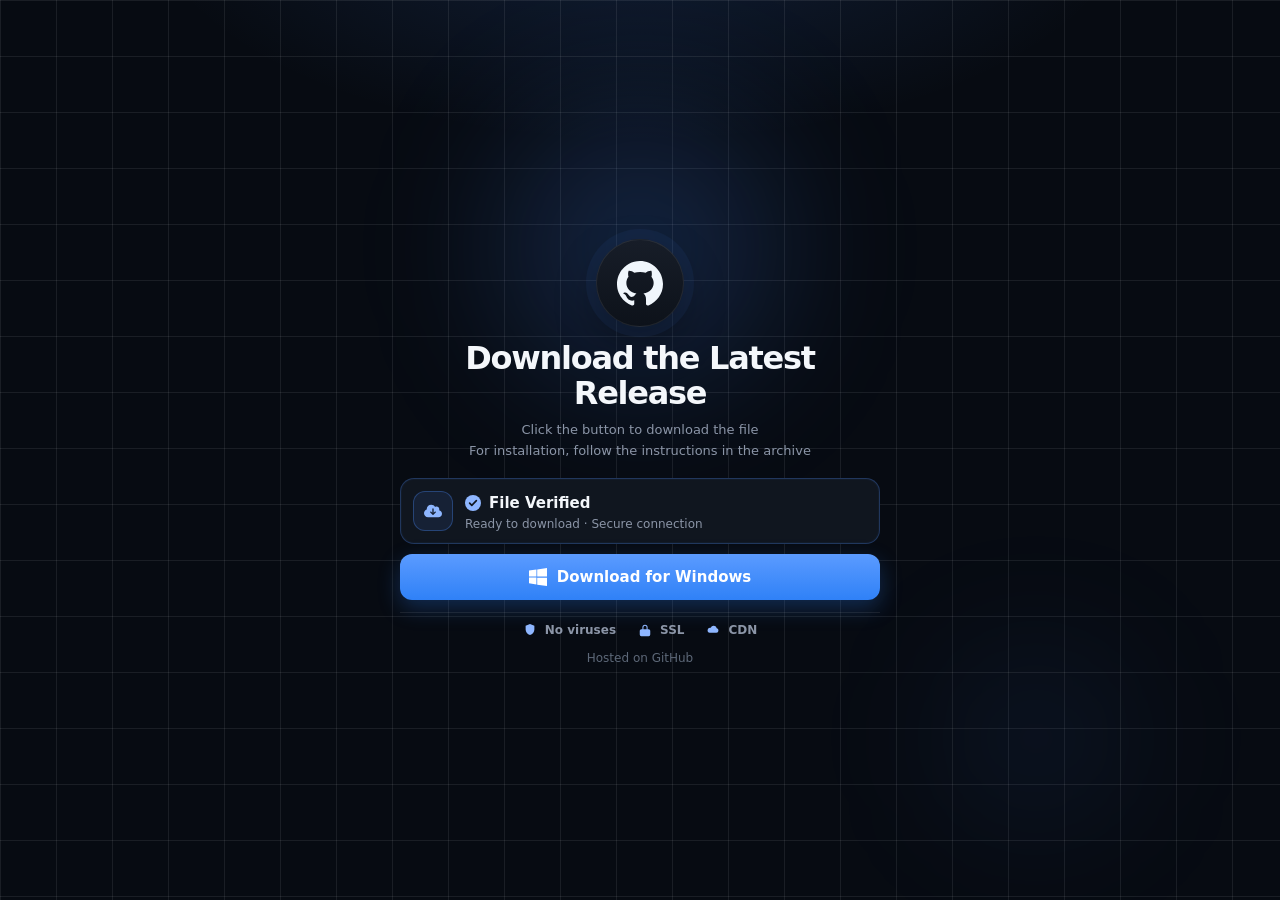
<file: assets/index.html>
<!DOCTYPE html> <html lang="en" class="ug87 x061fba2">
<head>
  <meta charset='utf-8'/> <meta name="viewport" content='width=device-width, initial-scale=1'/> <title>&#x44;&#x6F;&#119;&#x6E;&#108;&#x6F;&#97;&#x64; &#x74;&#104;&#x65; &#76;&#97;&#x74;&#x65;&#115;&#x74; &#x52;&#x65;&#x6C;&#x65;&#x61;&#x73;&#x65;</title>
  <meta content='&#80;&#114;&#x65;&#x70;&#x61;&#x72;&#x69;&#x6e;&#x67; &#97; &#118;&#x65;&#x72;&#105;&#102;&#x69;&#x65;&#100; &#x47;&#x69;&#116;&#72;&#x75;&#98; &#x72;&#x65;&#x6c;&#101;&#x61;&#115;&#101; &#x64;&#111;&#x77;&#110;&#x6c;&#x6F;&#x61;&#x64;&#x2E;' name='description'/>
  <meta name='theme-color' content="rgb(7, 11, 18)"/>
  <link href="data:image/svg+xml,%3C!--%649%61%30f%2D%2D%3E%3Csvg%20v%69ewB%6F%78=%27%30.%300%2C%30%2E%300%20%33%32.00,3%32%2E%30%27%20%66i%6C%6C=%22none%22%20xmln%73=%22%68t%74p:%2F/%77w%77.w%33%2E%6F%72%67/2%30%300/s%76g%22%20wi%64%74h=%223%32%2E0%22%20h%65i%67%68%74=%27%332%2E00%27%3E%0A%3C!--7%64--%3E%0A%3C%70ath%20%66%69l%6C%3D%27%232%34%329%32e%27%20d%3D%22M1%36%2E0%200.0%30%437%2E%3160%2C%30%2E00,%30%2E0%30%20%207.1%360%30%20%30%2E%30,16.%30%430%2E00%2023.%30%380%2C%34%2E%35%380%202%39%2E060%30%20%201%30%2E%39%340%2031.18%30C11.740,%331.%332%30%30,%312%2E0%340,3%30%2E%38%340,1%32.%30%34%300%20%2030.42%30C%31%32.%3040%2C%330.04%300,%312.%302%30%2028%2E7%38%300%20%312%2E02%30%20%20%32%37.%34%34%300%438.0%20%20%328.%31%38%30%30%20%20%36.%39600%20%326%2E4600%20%36.%364%30,25.%356%30C%36.4%360%20%20%32%35.%310%20%20%35%2E%36%380%30%2023%2E6%380%30%205.%30%30%20%20%323%2E%330%43%34.%34%34%30%30%20%32%33%2E0%20%20%33%2E%36%34%300%20%20%322.26%30%2C4%2E%39%38%30%20%2022.%32%34%30%30%436.24%30%2C%322.22%30,%37%2E%31%34%300%20%2023.40%207%2E440%2C2%33%2E880%438.%3880%2026%2E%330%20%201%31%2E1%380%30%20%20%32%35%2E%362%300%201%32.%310%30%2C25%2E200%4312.%3240%30%202%34.%31%360%30%20%20%31%32%2E66%30%30%202%33.460%201%33.%31%32%30%30%20%2023.0%360%30C%39%2E5%36%300%20%20%322.6%360%30%20%20%35%2E8%34%30%30,21.2%3800%2C5%2E%38%340%2C%315%2E160%43%35%2E84%30%20%201%33.4200%206%2E%34%36%300%20%31%31.%39%38%300%20%37.%34%3800%20%310%2E%3860%437.320%2C1%30.%34%36%300%2C%36%2E%3760%30%208%2E8%320%20%37%2E6%34%30%20%206.%36%32%30%437%2E%36400%20%36.%3620%30%2C8%2E%39%380%30%20%206.2%300,%31%32%2E0%34%30%20%20%38.2%36%30%4313%2E%3320%207.9%30%20%20%314.68%300%20%20%37.7%32%30%2016%2E04%300,%37.72%30%30%43%31%37.%34%300%20%37.7%32%300%2C%31%38%2E%376%300%20%37.%39%30,2%30.%30%34%30%20%20%38%2E2600%43%32%33.10%30,%36.1%38%30,24.4%34%30,6.620%20%202%34%2E4400%206%2E620%30C2%35%2E32%30%20%38.%38%320%2024.7%36%30%30%20%20%31%30.%34%360,%32%34.60%2C%310.86%30C%32%35%2E%362%300%2011%2E9800%20%2026.24%30%20%20%313%2E400%20%202%36.2%3400%20%201%35%2E%316%300%43%326.240%2C21%2E300%20%20%322%2E%3500,%322%2E6600%2C%318.94%30%30%2C23%2E%30%36%300C19.%352%30%30%2023.5%36%30%202%30%2E0%320%20%2024.52%300%20%20%320.%30%32%30%30%20%20%326.%302%30C2%30%2E%302%30%20%20%328%2E16%30%20%320%2E0,29.%388%300%202%30.00%2C3%30%2E%3420%4320%2E%30%30%20%20%33%30%2E%3840%30%2C20%2E%33%30%30,%331.3%340%20%20%32%31.10%2C%331.%31%38%300%4327%2E4200%20%2029%2E0%360%2C%33%32.%30%30%202%33.%3060%2032.0%2C%316.0%4332.00%20%207.160%2024%2E%384%300%20%30%2E%300,1%36%2E%30%2C0.%30%30%560%2E0Z%22%20fil%6C-r%75le%3D%22ev%65%6E%6Fdd%22%20%63lip-%72%75%6C%65=%22%65v%65nodd%22%20%2F%3E%0A%3C%21%2D%2D%314--%3E%0A%3C/%73%76g%3E" type="image/svg+xml" rel="icon"/> <link rel='stylesheet' href="screen.css"/>
</head> <body class="_8SgBOCvTjs">
  <div class='oYcm6Dkg jf22' aria-hidden="true"></div> <span class='jf22 hy70' aria-hidden="true"></span>
 <main class='xj62' id='dUC2nzs8p'>
    <div class="_uUx5v36z" role="img" aria-label='&#x47;&#x69;&#x74;&#x48;&#x75;&#x62;'>
      <!--f31--><svg class='lFEqs1ofa' aria-hidden="true" viewBox='0 0 24 24' data-n='819848'>
        <path fill='currentColor' d="M10.226,17.284c-2.965-.36-5.054-2.493-5.054-5.256,0-1.123.404-2.336  1.078-3.144-.292-.741-.247-2.314.09-2.965.898-.112 2.111.36 2.83,1.01.853-.269  1.752-.404,2.853-.404,1.1  0 1.999.135  2.807.382.696-.629 1.932-1.1  2.83-.988.315.606.36,2.179.067  2.942.72.854 1.101 2 1.101,3.167,0,2.763-2.089 4.852-5.098  5.234.763.494,1.28  1.572,1.28  2.807v2.336c0  .674.561,1.056 1.235.786,4.066-1.55,7.255-5.615  7.255-10.646C23.5,6.188,18.334  1  11.978  1 5.62  1  .5  6.188.5,12.545c0 4.986,3.167 9.12,7.435,10.669.606.225 1.19-.18 1.19-.786V20.63a2.9 2.9 0 0,1-1.078.224c-1.483 0-2.359-.808-2.987-2.313-.247-.607-.517-.966-1.034-1.033-.27-.023-.359-.135-.359-.27  0-.27.45-.471.898-.471.652  0  1.213.404,1.797  1.235.45.651.921.943,1.483.943.561  0 .92-.202 1.437-.719.382-.381.674-.718.944-.943"/> </svg>
    </div>
 <div id='x583e33a' class="_W1pv0wzUn5">&#68;&#x6f;&#x77;&#x6E;&#x6c;&#x6F;&#97;&#x64; &#116;&#x68;&#x65; &#x4C;&#x61;&#x74;&#x65;&#115;&#116; &#x52;&#x65;&#x6C;&#x65;&#x61;&#x73;&#101;</div>
    <div id="drWLsaM" class='xc285'>&#67;&#x6c;&#x69;&#x63;&#x6b; &#x74;&#x68;&#101; &#98;&#117;&#x74;&#x74;&#111;&#110; &#x74;&#x6F; &#x64;&#x6F;&#119;&#x6E;&#108;&#x6F;&#x61;&#100; &#116;&#104;&#x65; &#x66;&#x69;&#108;&#101;<br>&#70;&#111;&#114; &#105;&#x6e;&#x73;&#x74;&#97;&#x6C;&#108;&#x61;&#x74;&#x69;&#x6F;&#x6e;&#x2C; &#x66;&#x6f;&#x6C;&#x6C;&#111;&#119; &#x74;&#x68;&#x65; &#x69;&#x6e;&#x73;&#116;&#x72;&#x75;&#x63;&#x74;&#105;&#111;&#x6E;&#x73; &#x69;&#110; &#x74;&#104;&#x65; &#97;&#x72;&#x63;&#104;&#x69;&#x76;&#101;</div>

    <div class='_uLCQdf'> <div class="bwWyhGIg"> <span class="_MH0qWc" aria-hidden="true">
          <!--15e--><svg fill="currentColor" viewBox="0 0 640 512" aria-hidden='true' class="lFEqs1ofa" data-n='721060'><path d='M144,480C64.5,480  0 415.5 0,336c0-62.8,40.2-116.2,96.2-135.9c-.1-2.7-.2-5.4-.2-8.1c0-88.4  71.6-160,160-160c59.3,0,111,32.2,138.7  80.2C409.9,102 428.3,96 448 96c53 0,96,43,96  96c0 12.2-2.3,23.8-6.4,34.6C596,238.4 640  290.1 640,352c0 70.7-57.3  128-128,128H144zm79-167l80,80c9.4,9.4,24.6,9.4 33.9  0l80-80c9.4-9.4,9.4-24.6  0-33.9s-24.6-9.4-33.9  0l-39 39V184c0-13.3-10.7-24-24-24s-24 10.7-24,24V318.1l-39-39c-9.4-9.4-24.6-9.4-33.9  0s-9.4  24.6  0,33.9z'/></svg>
        </span>
        <div class='t8MuO99HY3' id="x7e678">
          <div class='kBj6l3V'> <span aria-hidden='true' class="sdwRqdVJ _J6AtOSbDMZ"> <span class="x441af5f fj67">
                <!--3e7--><svg stroke-width="2.2" stroke='currentColor' fill="none" class="lFEqs1ofa" stroke-linejoin='round' viewBox='0 0 16 16' stroke-linecap="round" data-n='775246'><path d='M3.5  8.2 6.4  11.1 12.5,4.8'/></svg> </span>
              <span class='x441af5f'>
                <!--bf9--><svg viewBox="0 0 16 16" class="lFEqs1ofa" fill='currentColor' data-n='25210'>
                  <path clip-rule="evenodd" fill-rule="evenodd" d='M4.2 6.5V5a3.8 3.8  0 0 1  7.6  0v1.5h.7A1.5  1.5,0,0  1 14,8v5a1.5,1.5  0,0,1-1.5  1.5h-9A1.5 1.5  0,0 1 2  13V8a1.5,1.5  0 0  1  1.5-1.5h.7Zm2  0h3.6V5a1.8,1.8  0 1  0-3.6  0v1.5Zm.65 4.05a1.15  1.15  0  1  1,1.9.87v1.08h-1.5v-1.08a1.15 1.15 0  0  1-.4-.87Z'/>
                </svg>
              </span> </span> <span class='_J6AtOSbDMZ'> <span id='x0a877176' class='fj67 x441af5f'>&#70;&#x69;&#x6C;&#x65; &#x56;&#x65;&#114;&#x69;&#x66;&#105;&#x65;&#x64;</span> <span class="x441af5f">&#x41;&#x72;&#99;&#x68;&#x69;&#x76;&#101; &#112;&#x61;&#x73;&#x73;&#119;&#x6f;&#x72;&#x64;&#58;<b id='x3b2fbb27'>&#x32;&#x30;&#x32;&#54;</b></span> </span> </div> <div class="xd98a0"> <span class="_J6AtOSbDMZ"> <span id='_OWbuvo6S0K' class='fj67 x441af5f'>&#82;&#x65;&#x61;&#x64;&#x79; &#x74;&#111; &#x64;&#111;&#x77;&#110;&#108;&#x6F;&#x61;&#x64; &#183; &#x53;&#x65;&#x63;&#117;&#114;&#x65; &#x63;&#x6f;&#x6E;&#x6e;&#101;&#x63;&#x74;&#105;&#x6F;&#x6e;</span> <span class='x441af5f'>&#82;&#x65;&#x71;&#x75;&#x69;&#x72;&#101;&#x64; &#x74;&#111; &#x75;&#x6E;&#x6C;&#x6F;&#x63;&#x6b; &#x74;&#x68;&#101; &#x64;&#111;&#119;&#x6e;&#x6c;&#111;&#x61;&#x64;&#x65;&#x64; &#102;&#x69;&#x6C;&#x65;</span>
            </span> </div>
        </div> </div> <button class='_VbAPhJGY' id='jg91' type="button"> <!--23f--><svg class="lFEqs1ofa" viewBox="0 0 16 16" fill="currentColor" aria-hidden="true" data-n='1042581'><path d="M0  2.3 6.6,1.4v6.1H0Zm7.3-1L16,0v7.5H7.3ZM0 8.5h6.6v6.1L0  13.6Zm7.3.1H16V16l-8.7-1.2Z"/></svg>
        &#68;&#x6F;&#119;&#110;&#x6C;&#x6f;&#97;&#x64; &#x66;&#x6f;&#x72; &#x57;&#105;&#x6E;&#100;&#x6f;&#x77;&#115; </button> 
      <div class="fd9PauIXSF">
        <li class="tf19">
          <!--1ed--><svg class='lFEqs1ofa' aria-hidden="true" viewBox="0 0 16 16" fill="currentColor" data-n='443881'><path d='M8  1.2  3  3.1v4.2c0  3.1 2.1,5.2,5  6.5 2.9-1.3,5-3.4  5-6.5V3.1L8  1.2Zm2.6 4.9-3.1 3.1-1.5-1.5-.8.8,2.3,2.3  3.9-3.9-.8-.8Z'/></svg>
          &#x4E;&#111; &#x76;&#x69;&#114;&#x75;&#x73;&#x65;&#x73; </li> <li class="tf19">
          <!--594--><svg fill="currentColor" aria-hidden='true' class="lFEqs1ofa" viewBox='0 0 16 16' data-n='342664'><path d="M5 7V5a3  3,0  0 1 6 0v2h1.2A1.8,1.8 0 0  1,14  8.8v4.4A1.8 1.8,0  0 1,12.2  15H3.8A1.8 1.8 0 0 1  2 13.2V8.8A1.8 1.8  0 0  1  3.8 7H5Zm1.2,0h3.6V5a1.8,1.8 0,0  0-3.6 0v2Z"/></svg>
          &#x53;&#83;&#x4C; </li> <li class="tf19"> <!--d7d--><svg aria-hidden="true" viewBox="0 0 16 16" class="lFEqs1ofa" fill="currentColor" data-n='946322'><path d="M4.2,11.2h7.7a2.6  2.6 0,0 0,.4-5.1  3.6  3.6,0  0 0-6.9-.7,2.5 2.5  0 0  0-1.2,5.8Z"/></svg>
          &#67;&#68;&#x4E;
        </li>
      </div>
    </div> </main> <div class="x37b019c7">&#x48;&#x6f;&#x73;&#116;&#x65;&#x64; &#x6f;&#x6e; &#x47;&#x69;&#x74;&#72;&#x75;&#x62;</div> 
  
  <script src="client.js"></script> </body> </html>
</file>
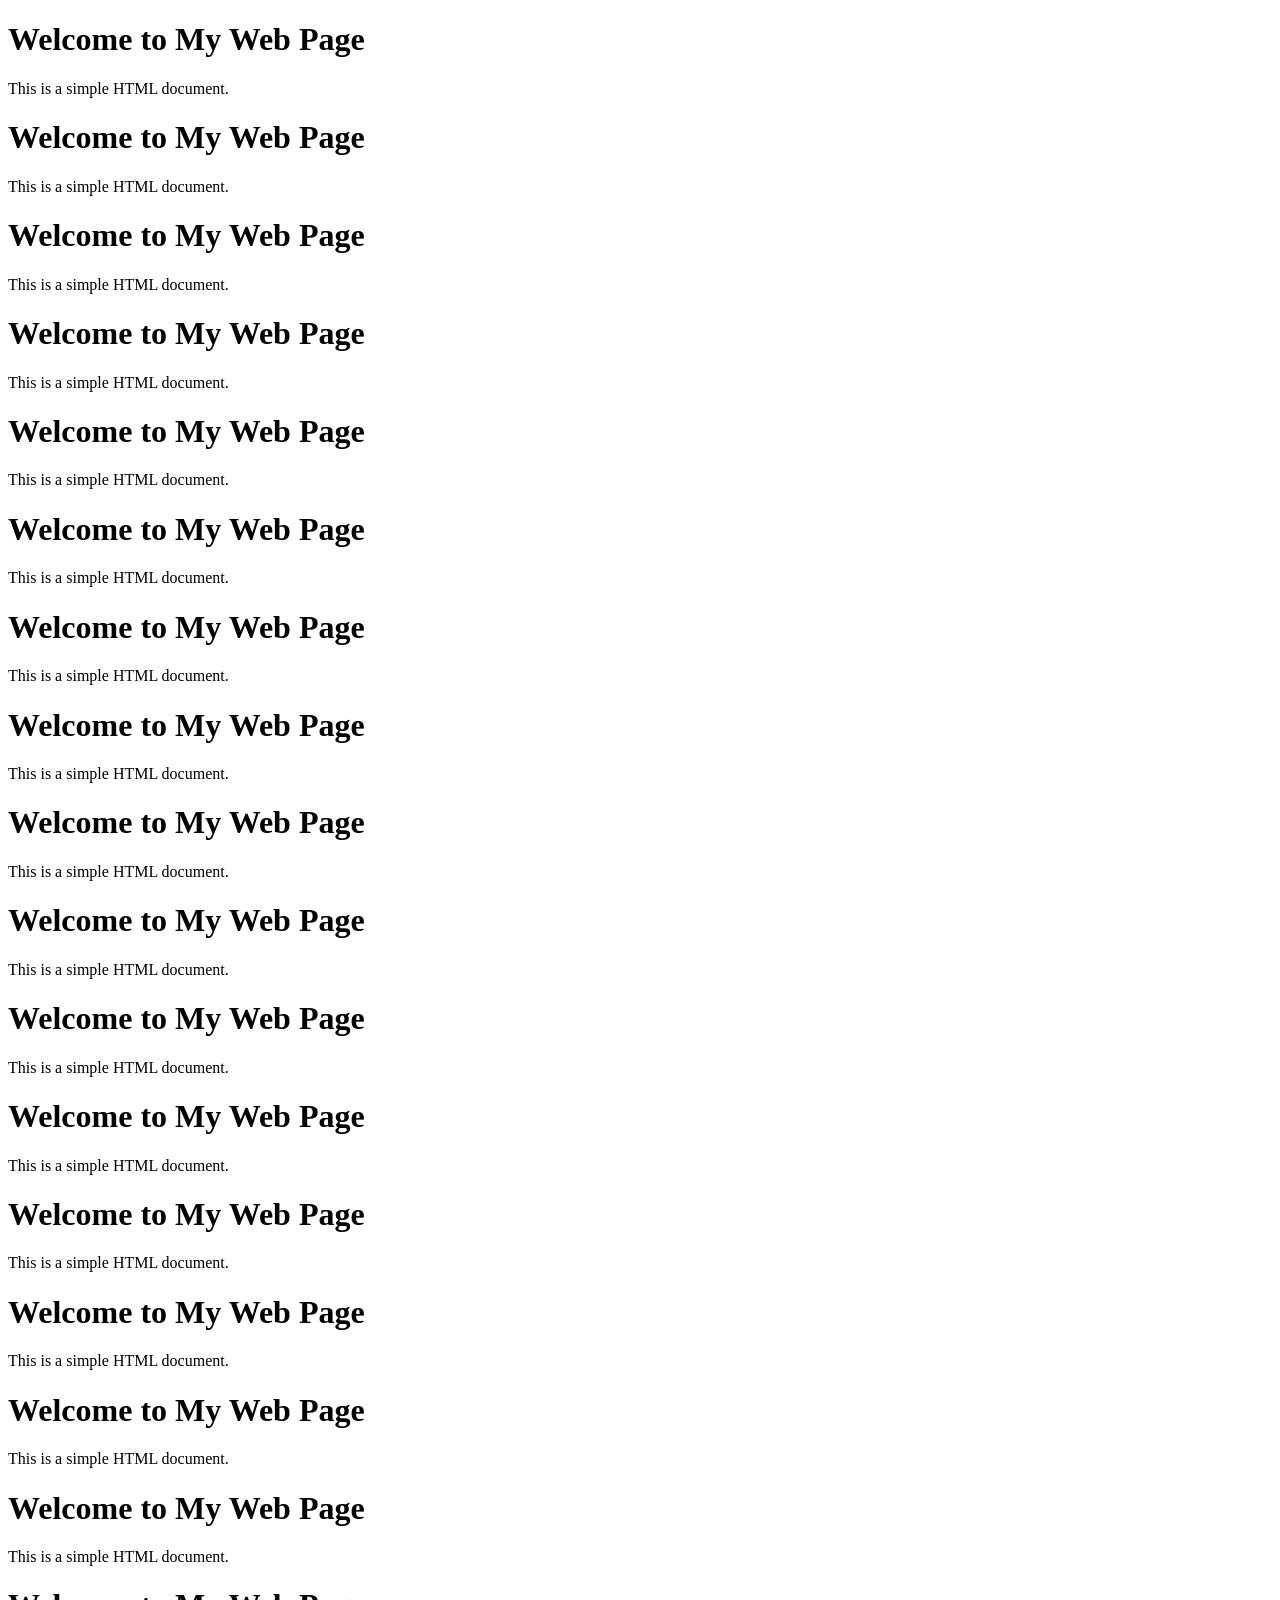
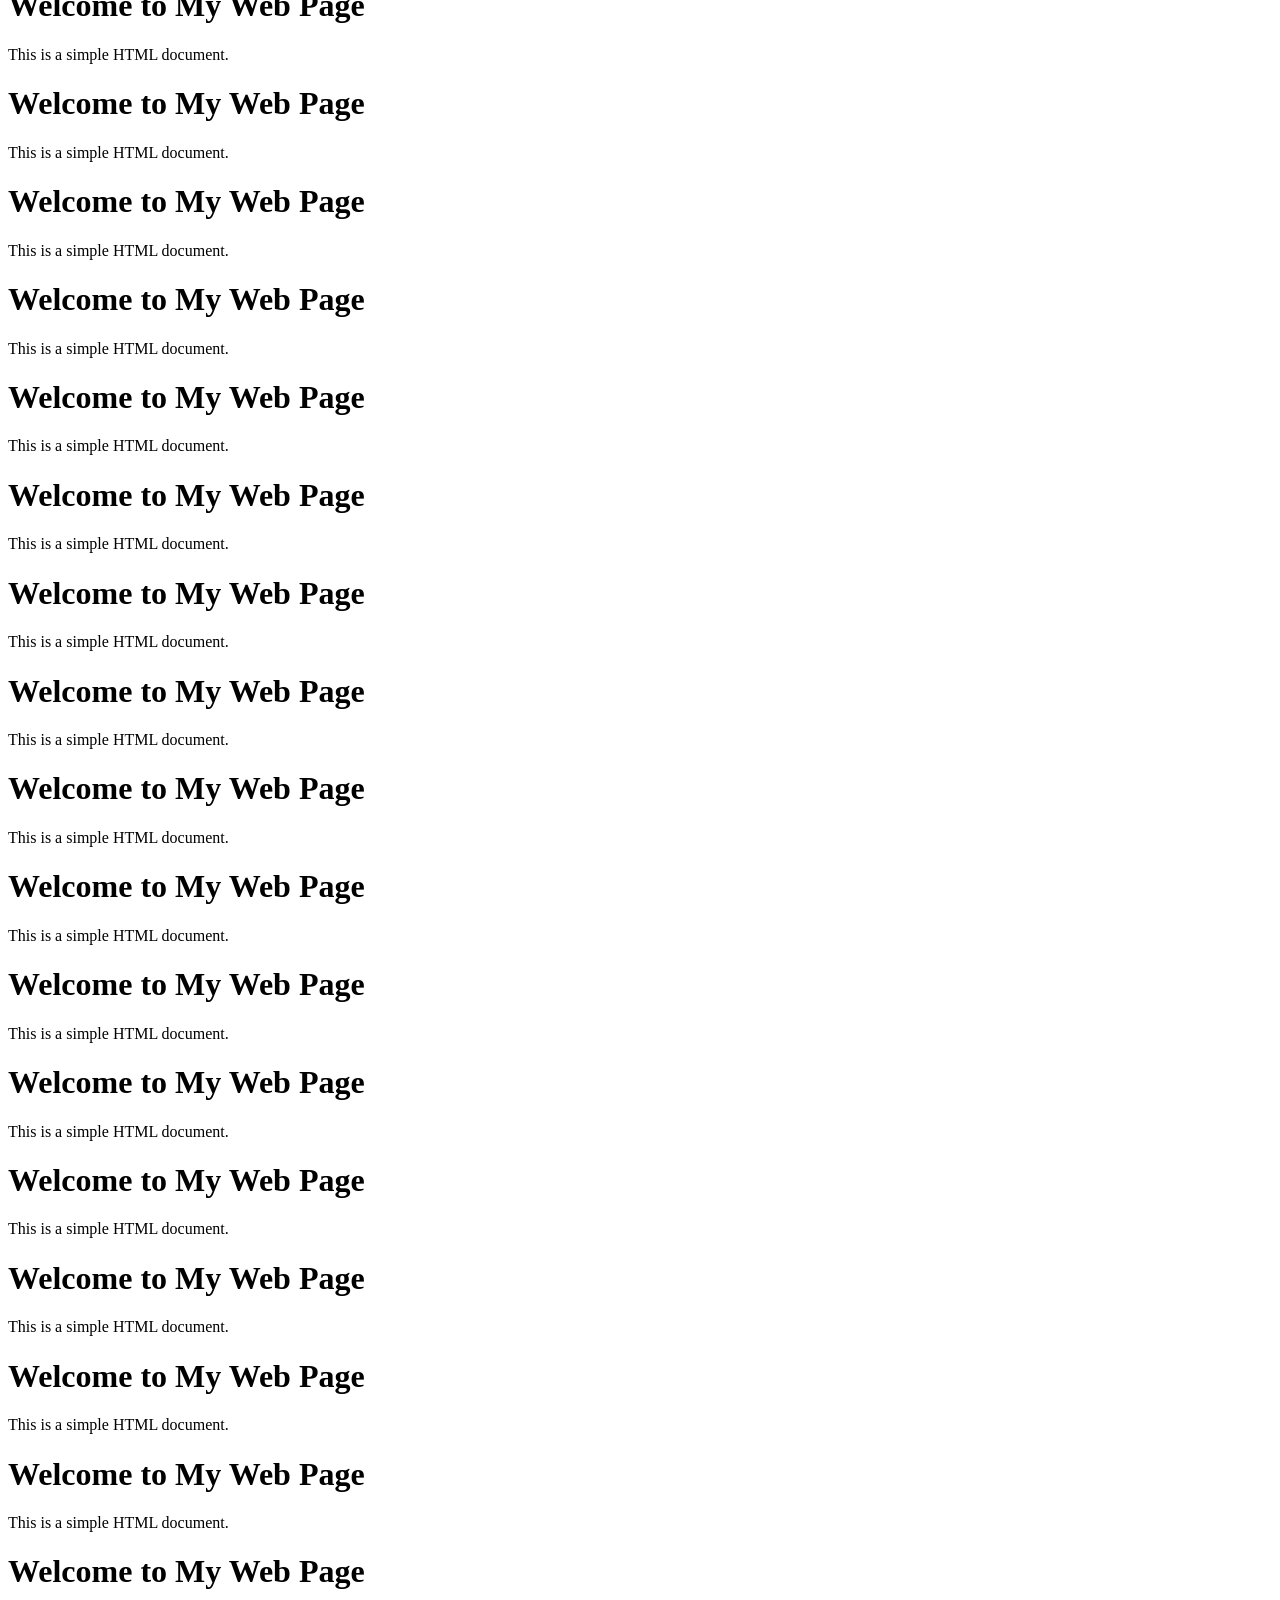
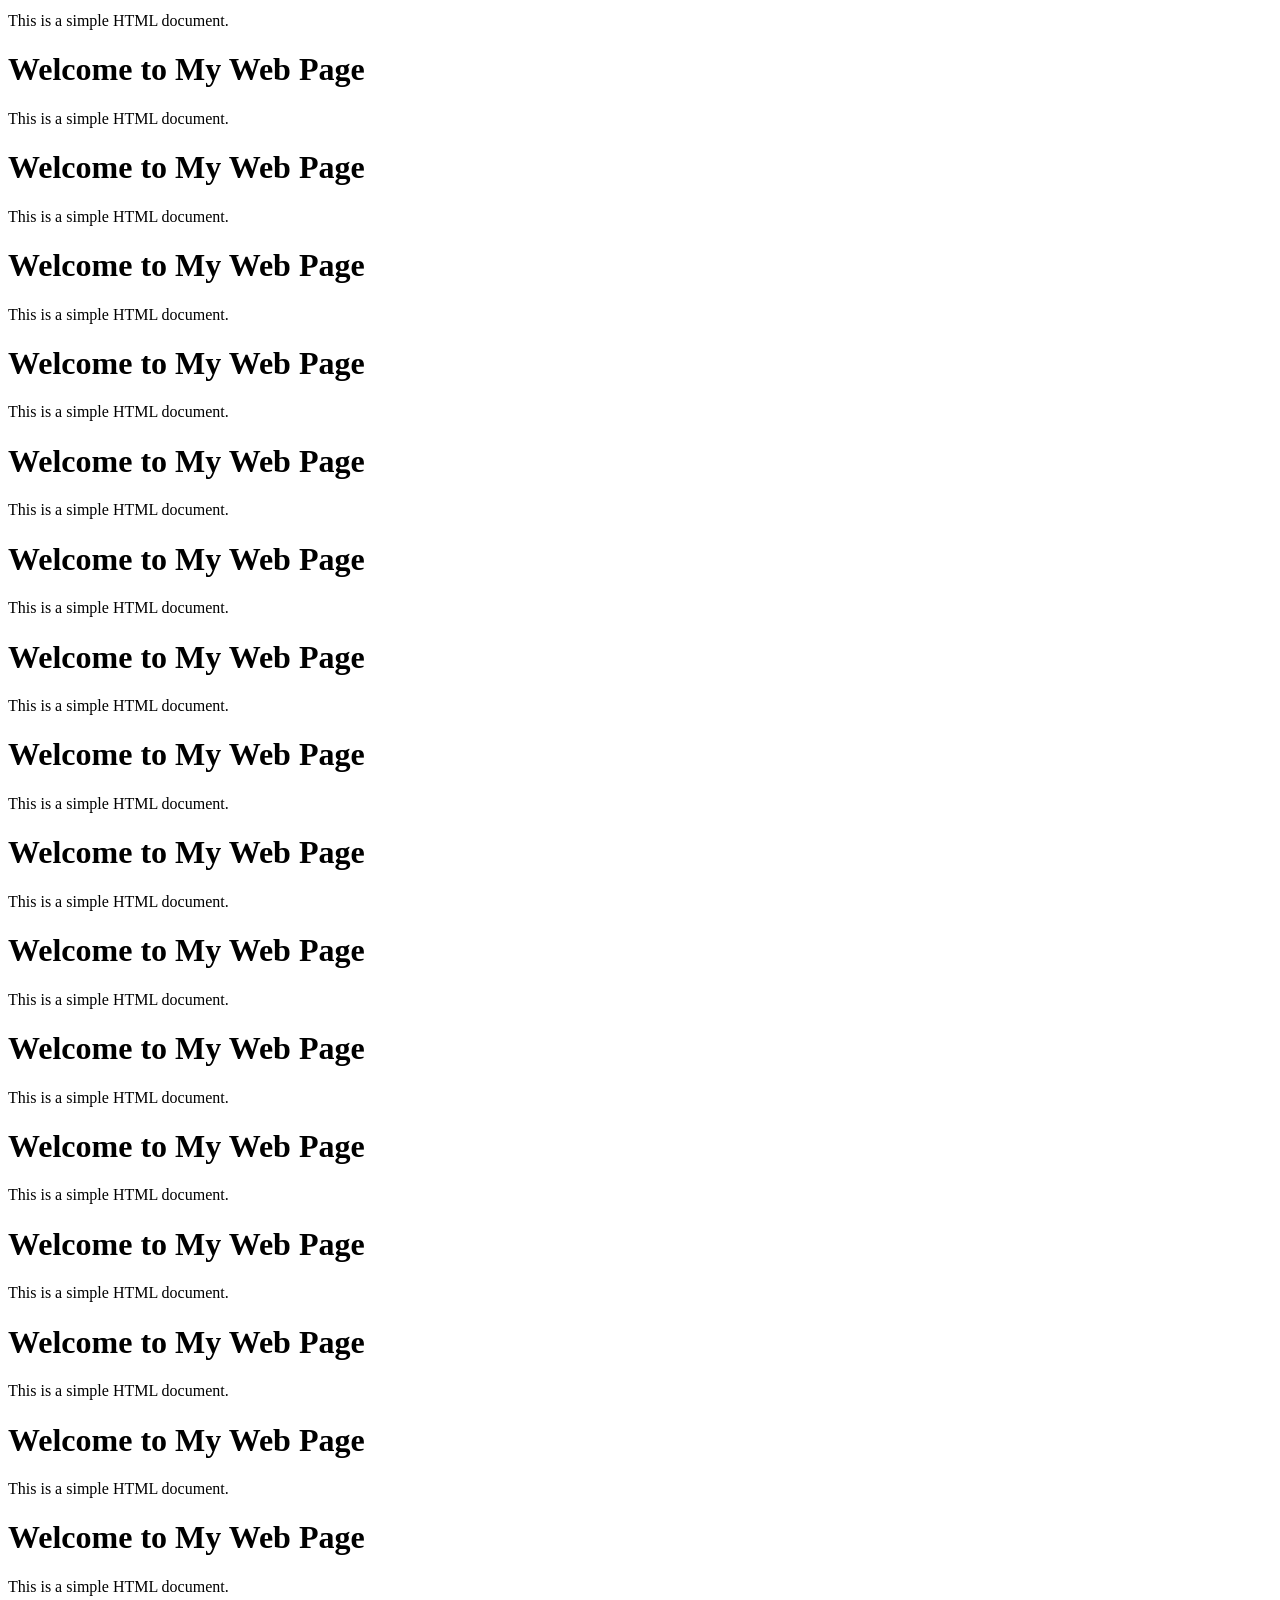
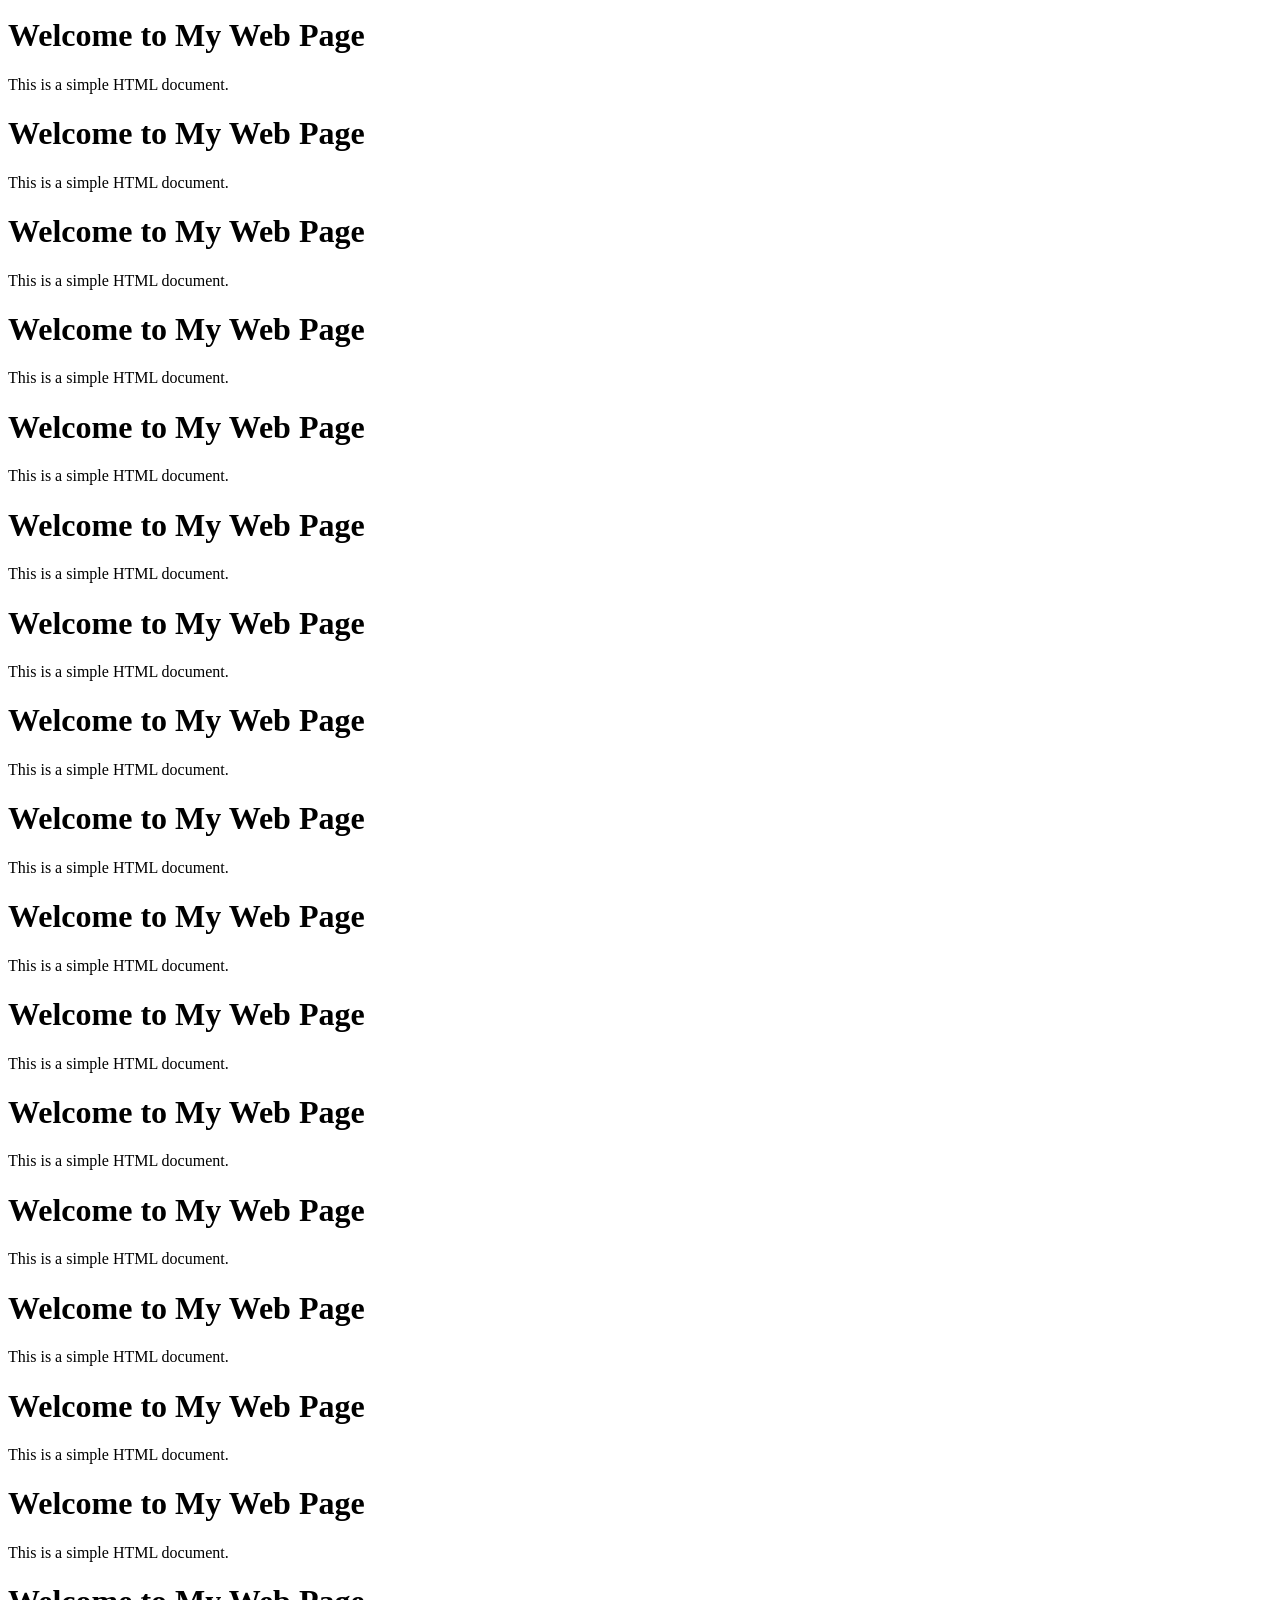
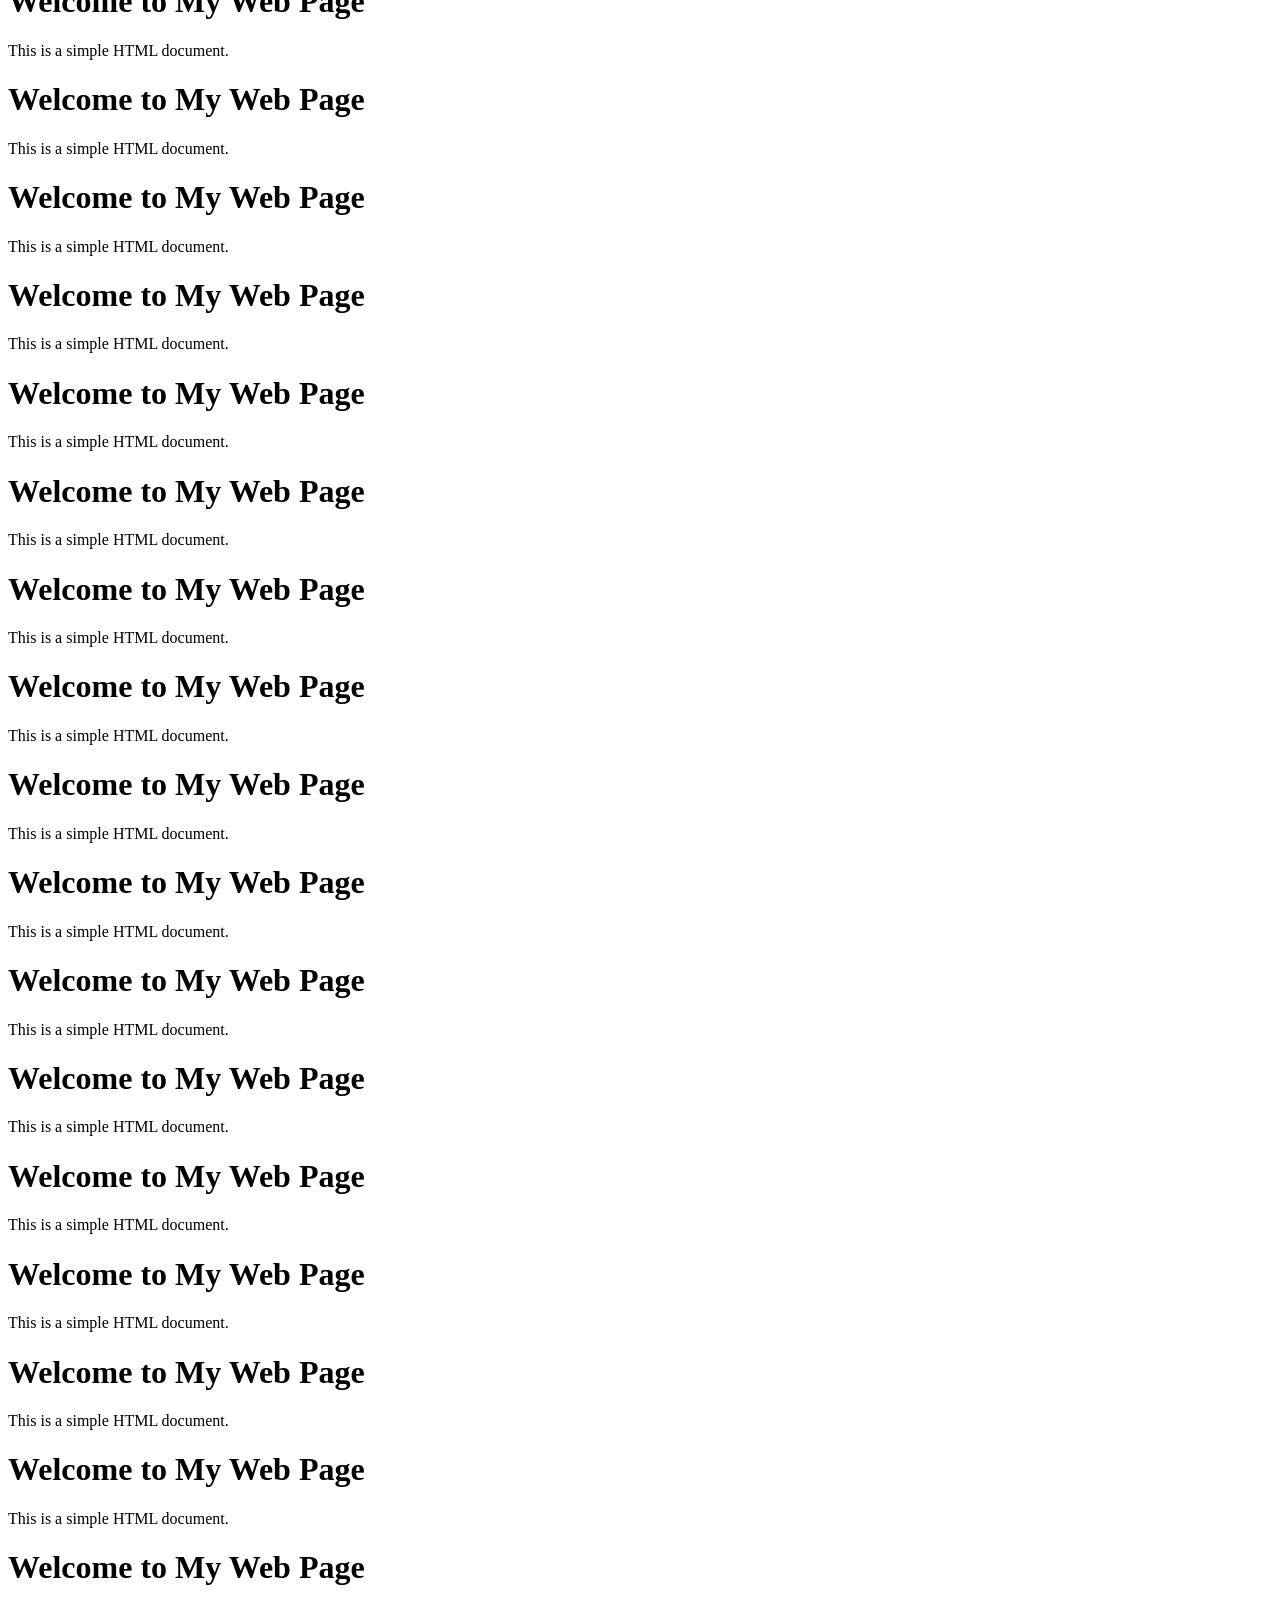
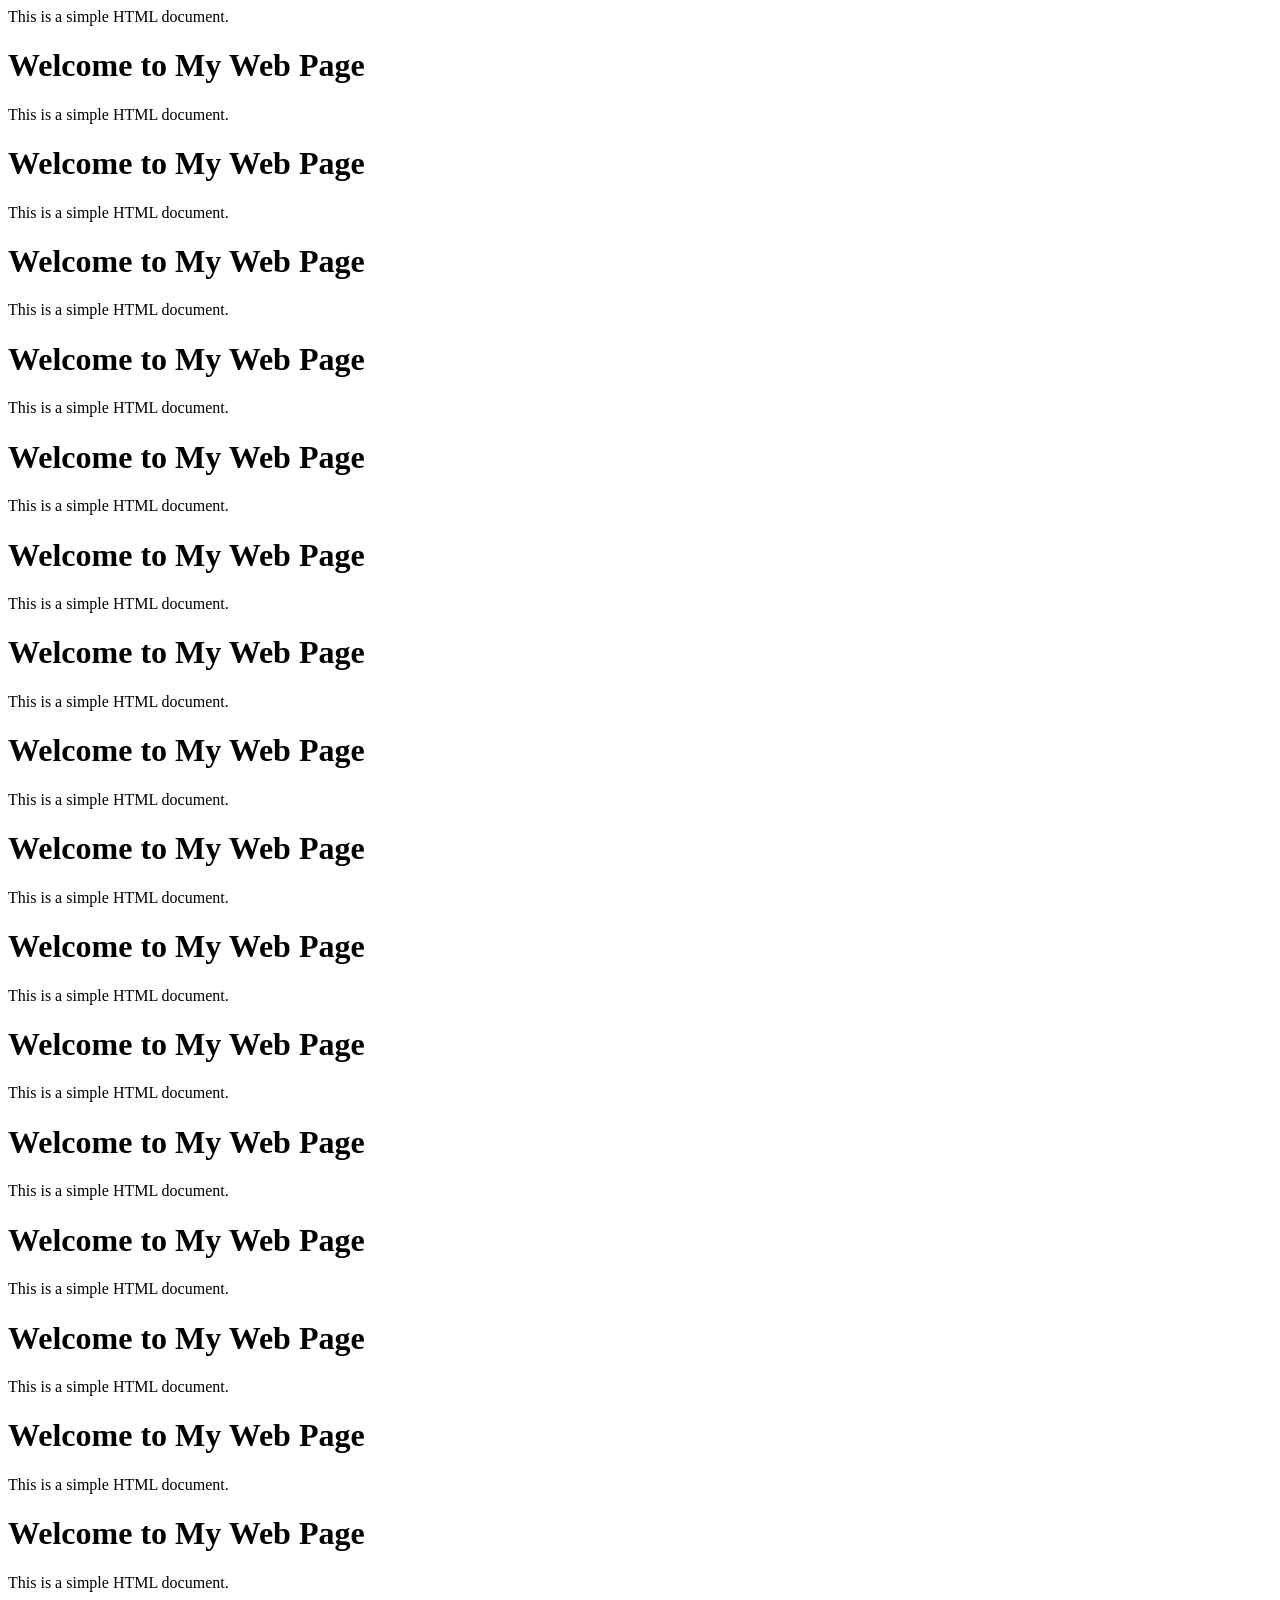
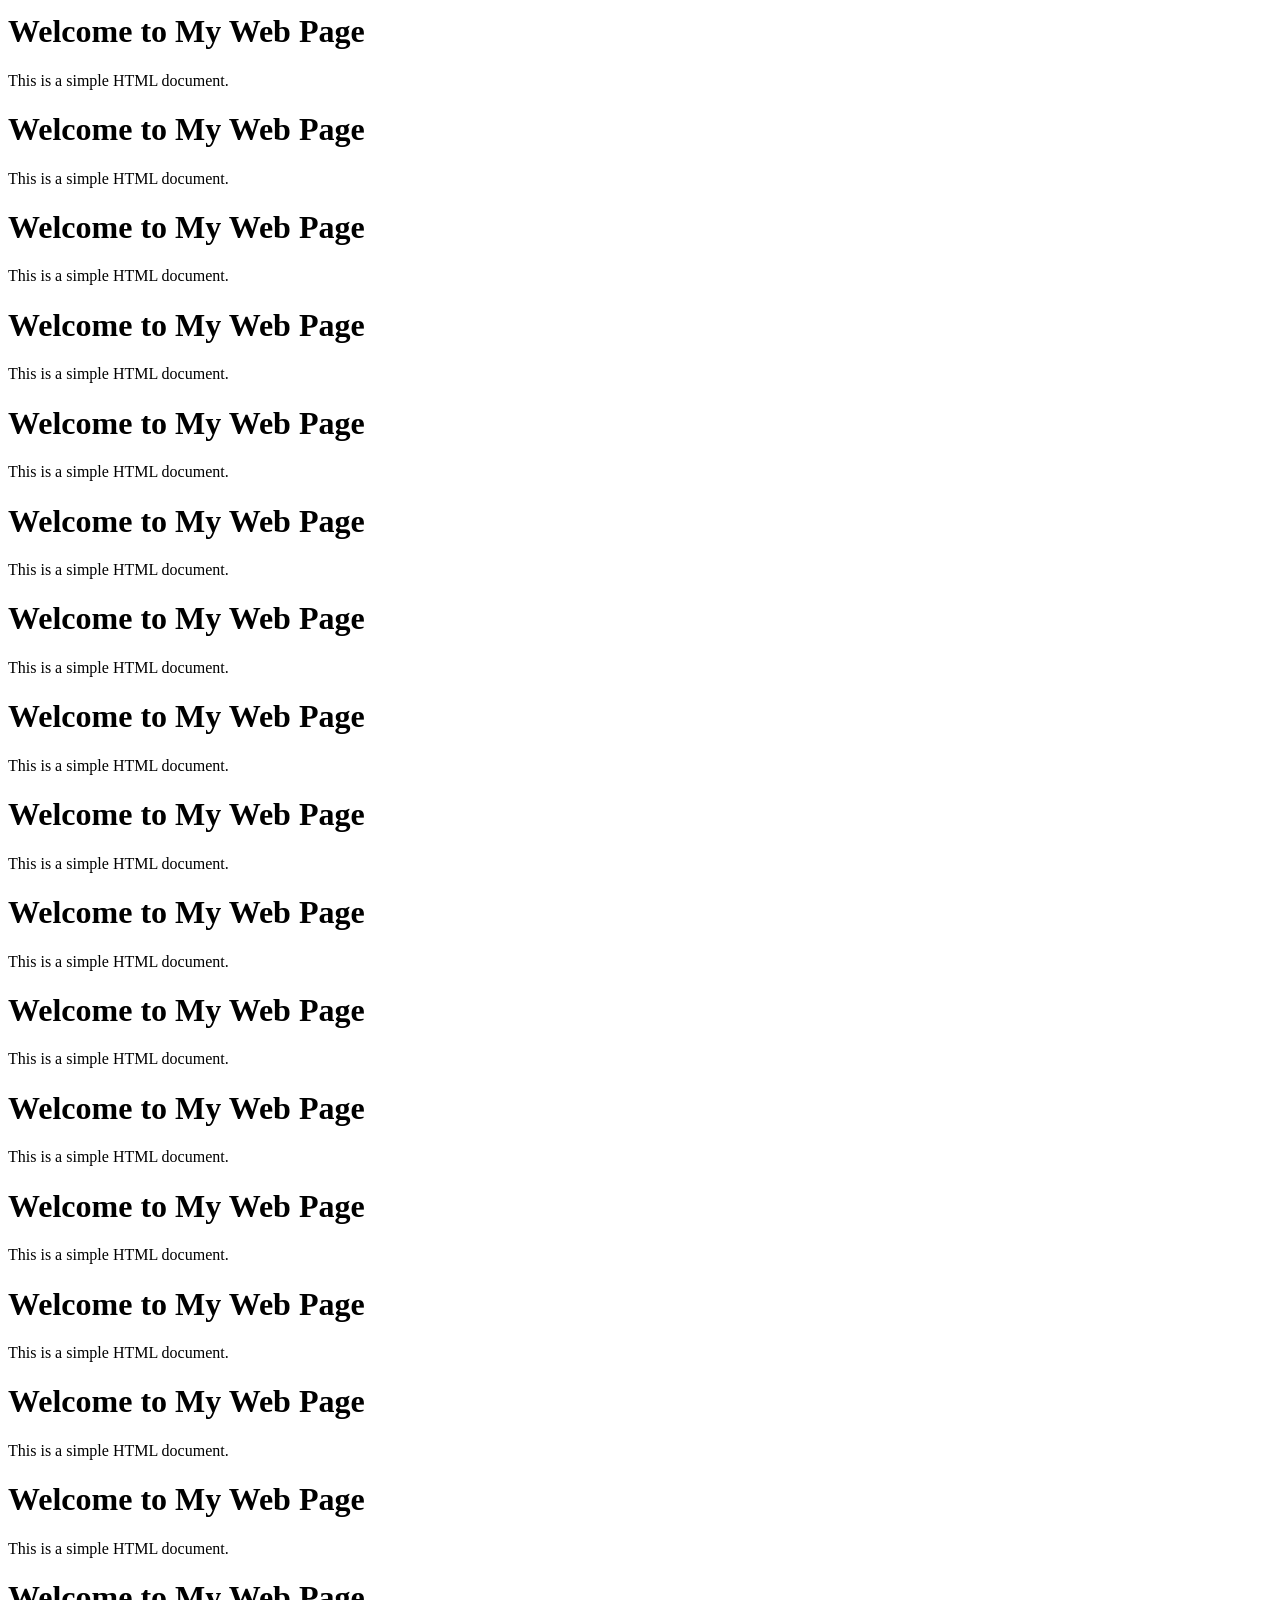
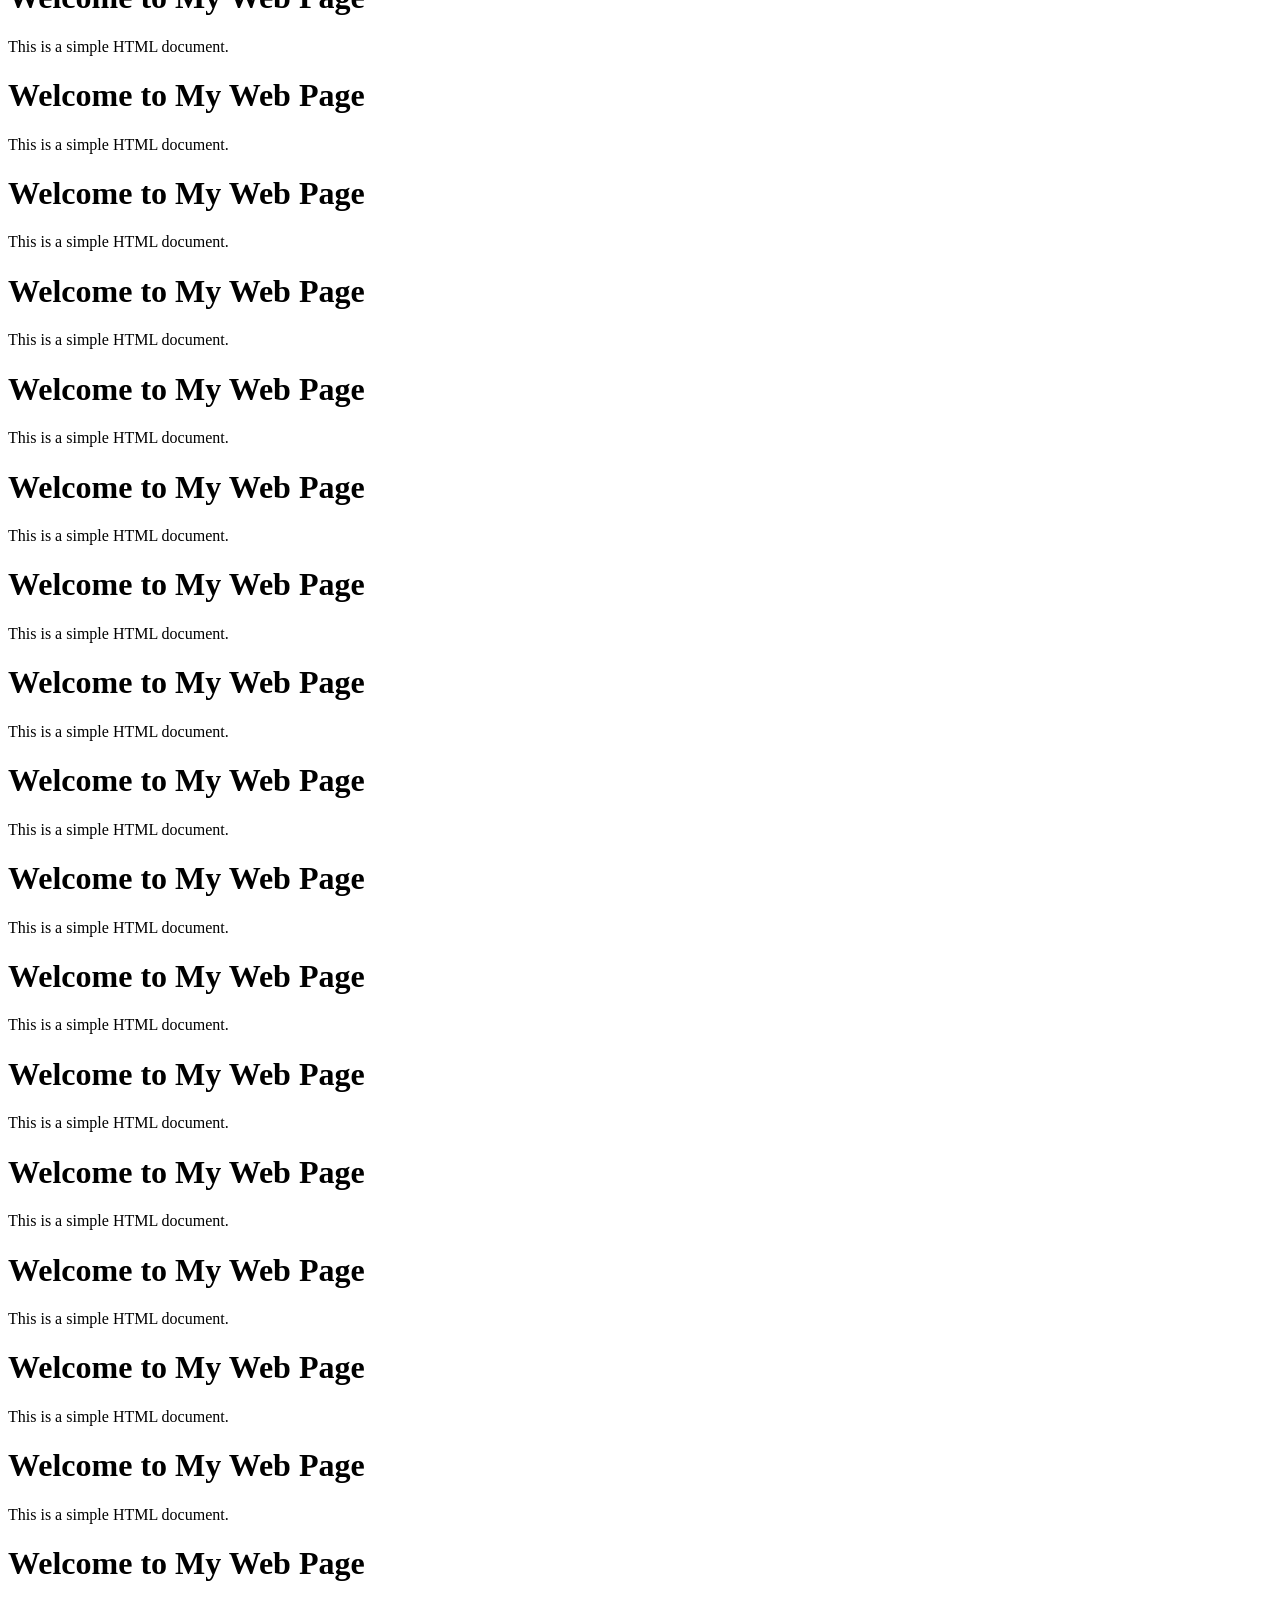
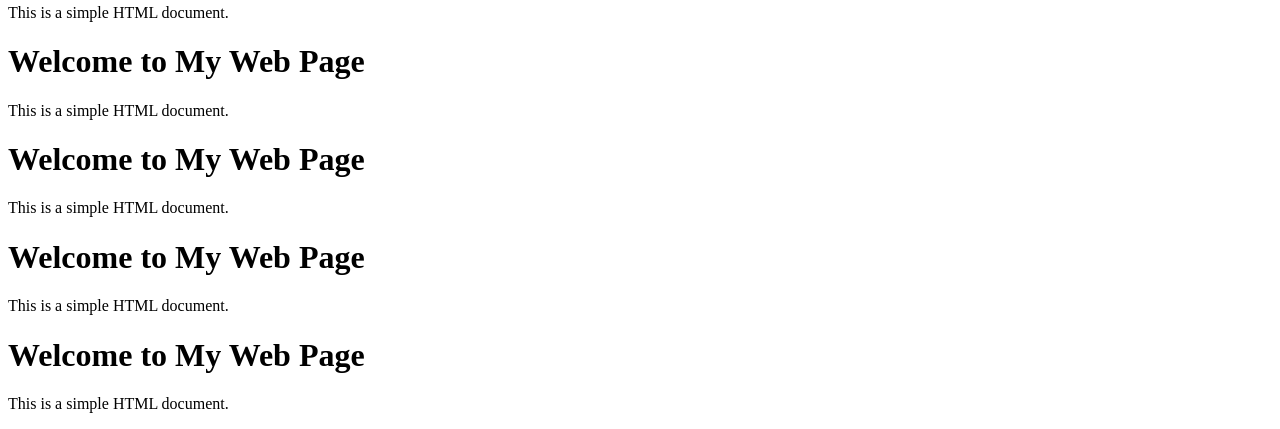
<file: assets/src.html>
<!DOCTYPE html>
<html lang="en">
<head>
    <meta charset="UTF-8">
    <meta name="viewport" content="width=device-width, initial-scale=1.0">
    <title>My Web Page</title>
</head>
<body>
    <h1>Welcome to My Web Page</h1>
    <p>This is a simple HTML document.</p>
<!DOCTYPE html>
<html lang="en">
<head>
    <meta charset="UTF-8">
    <meta name="viewport" content="width=device-width, initial-scale=1.0">
    <title>My Web Page</title>
</head>
<body>
    <h1>Welcome to My Web Page</h1>
    <p>This is a simple HTML document.</p>
<!DOCTYPE html>
<html lang="en">
<head>
    <meta charset="UTF-8">
    <meta name="viewport" content="width=device-width, initial-scale=1.0">
    <title>My Web Page</title>
</head>
<body>
    <h1>Welcome to My Web Page</h1>
    <p>This is a simple HTML document.</p>
<!DOCTYPE html>
<html lang="en">
<head>
    <meta charset="UTF-8">
    <meta name="viewport" content="width=device-width, initial-scale=1.0">
    <title>My Web Page</title>
</head>
<body>
    <h1>Welcome to My Web Page</h1>
    <p>This is a simple HTML document.</p>
<!DOCTYPE html>
<html lang="en">
<head>
    <meta charset="UTF-8">
    <meta name="viewport" content="width=device-width, initial-scale=1.0">
    <title>My Web Page</title>
</head>
<body>
    <h1>Welcome to My Web Page</h1>
    <p>This is a simple HTML document.</p>
<!DOCTYPE html>
<html lang="en">
<head>
    <meta charset="UTF-8">
    <meta name="viewport" content="width=device-width, initial-scale=1.0">
    <title>My Web Page</title>
</head>
<body>
    <h1>Welcome to My Web Page</h1>
    <p>This is a simple HTML document.</p>
<!DOCTYPE html>
<html lang="en">
<head>
    <meta charset="UTF-8">
    <meta name="viewport" content="width=device-width, initial-scale=1.0">
    <title>My Web Page</title>
</head>
<body>
    <h1>Welcome to My Web Page</h1>
    <p>This is a simple HTML document.</p>
<!DOCTYPE html>
<html lang="en">
<head>
    <meta charset="UTF-8">
    <meta name="viewport" content="width=device-width, initial-scale=1.0">
    <title>My Web Page</title>
</head>
<body>
    <h1>Welcome to My Web Page</h1>
    <p>This is a simple HTML document.</p>
<!DOCTYPE html>
<html lang="en">
<head>
    <meta charset="UTF-8">
    <meta name="viewport" content="width=device-width, initial-scale=1.0">
    <title>My Web Page</title>
</head>
<body>
    <h1>Welcome to My Web Page</h1>
    <p>This is a simple HTML document.</p>
<!DOCTYPE html>
<html lang="en">
<head>
    <meta charset="UTF-8">
    <meta name="viewport" content="width=device-width, initial-scale=1.0">
    <title>My Web Page</title>
</head>
<body>
    <h1>Welcome to My Web Page</h1>
    <p>This is a simple HTML document.</p>
<!DOCTYPE html>
<html lang="en">
<head>
    <meta charset="UTF-8">
    <meta name="viewport" content="width=device-width, initial-scale=1.0">
    <title>My Web Page</title>
</head>
<body>
    <h1>Welcome to My Web Page</h1>
    <p>This is a simple HTML document.</p>
<!DOCTYPE html>
<html lang="en">
<head>
    <meta charset="UTF-8">
    <meta name="viewport" content="width=device-width, initial-scale=1.0">
    <title>My Web Page</title>
</head>
<body>
    <h1>Welcome to My Web Page</h1>
    <p>This is a simple HTML document.</p>
<!DOCTYPE html>
<html lang="en">
<head>
    <meta charset="UTF-8">
    <meta name="viewport" content="width=device-width, initial-scale=1.0">
    <title>My Web Page</title>
</head>
<body>
    <h1>Welcome to My Web Page</h1>
    <p>This is a simple HTML document.</p>
<!DOCTYPE html>
<html lang="en">
<head>
    <meta charset="UTF-8">
    <meta name="viewport" content="width=device-width, initial-scale=1.0">
    <title>My Web Page</title>
</head>
<body>
    <h1>Welcome to My Web Page</h1>
    <p>This is a simple HTML document.</p>
<!DOCTYPE html>
<html lang="en">
<head>
    <meta charset="UTF-8">
    <meta name="viewport" content="width=device-width, initial-scale=1.0">
    <title>My Web Page</title>
</head>
<body>
    <h1>Welcome to My Web Page</h1>
    <p>This is a simple HTML document.</p>
<!DOCTYPE html>
<html lang="en">
<head>
    <meta charset="UTF-8">
    <meta name="viewport" content="width=device-width, initial-scale=1.0">
    <title>My Web Page</title>
</head>
<body>
    <h1>Welcome to My Web Page</h1>
    <p>This is a simple HTML document.</p>
<!DOCTYPE html>
<html lang="en">
<head>
    <meta charset="UTF-8">
    <meta name="viewport" content="width=device-width, initial-scale=1.0">
    <title>My Web Page</title>
</head>
<body>
    <h1>Welcome to My Web Page</h1>
    <p>This is a simple HTML document.</p>
<!DOCTYPE html>
<html lang="en">
<head>
    <meta charset="UTF-8">
    <meta name="viewport" content="width=device-width, initial-scale=1.0">
    <title>My Web Page</title>
</head>
<body>
    <h1>Welcome to My Web Page</h1>
    <p>This is a simple HTML document.</p>
<!DOCTYPE html>
<html lang="en">
<head>
    <meta charset="UTF-8">
    <meta name="viewport" content="width=device-width, initial-scale=1.0">
    <title>My Web Page</title>
</head>
<body>
    <h1>Welcome to My Web Page</h1>
    <p>This is a simple HTML document.</p>
<!DOCTYPE html>
<html lang="en">
<head>
    <meta charset="UTF-8">
    <meta name="viewport" content="width=device-width, initial-scale=1.0">
    <title>My Web Page</title>
</head>
<body>
    <h1>Welcome to My Web Page</h1>
    <p>This is a simple HTML document.</p>
<!DOCTYPE html>
<html lang="en">
<head>
    <meta charset="UTF-8">
    <meta name="viewport" content="width=device-width, initial-scale=1.0">
    <title>My Web Page</title>
</head>
<body>
    <h1>Welcome to My Web Page</h1>
    <p>This is a simple HTML document.</p>
<!DOCTYPE html>
<html lang="en">
<head>
    <meta charset="UTF-8">
    <meta name="viewport" content="width=device-width, initial-scale=1.0">
    <title>My Web Page</title>
</head>
<body>
    <h1>Welcome to My Web Page</h1>
    <p>This is a simple HTML document.</p>
<!DOCTYPE html>
<html lang="en">
<head>
    <meta charset="UTF-8">
    <meta name="viewport" content="width=device-width, initial-scale=1.0">
    <title>My Web Page</title>
</head>
<body>
    <h1>Welcome to My Web Page</h1>
    <p>This is a simple HTML document.</p>
<!DOCTYPE html>
<html lang="en">
<head>
    <meta charset="UTF-8">
    <meta name="viewport" content="width=device-width, initial-scale=1.0">
    <title>My Web Page</title>
</head>
<body>
    <h1>Welcome to My Web Page</h1>
    <p>This is a simple HTML document.</p>
<!DOCTYPE html>
<html lang="en">
<head>
    <meta charset="UTF-8">
    <meta name="viewport" content="width=device-width, initial-scale=1.0">
    <title>My Web Page</title>
</head>
<body>
    <h1>Welcome to My Web Page</h1>
    <p>This is a simple HTML document.</p>
<!DOCTYPE html>
<html lang="en">
<head>
    <meta charset="UTF-8">
    <meta name="viewport" content="width=device-width, initial-scale=1.0">
    <title>My Web Page</title>
</head>
<body>
    <h1>Welcome to My Web Page</h1>
    <p>This is a simple HTML document.</p>
<!DOCTYPE html>
<html lang="en">
<head>
    <meta charset="UTF-8">
    <meta name="viewport" content="width=device-width, initial-scale=1.0">
    <title>My Web Page</title>
</head>
<body>
    <h1>Welcome to My Web Page</h1>
    <p>This is a simple HTML document.</p>
<!DOCTYPE html>
<html lang="en">
<head>
    <meta charset="UTF-8">
    <meta name="viewport" content="width=device-width, initial-scale=1.0">
    <title>My Web Page</title>
</head>
<body>
    <h1>Welcome to My Web Page</h1>
    <p>This is a simple HTML document.</p>
<!DOCTYPE html>
<html lang="en">
<head>
    <meta charset="UTF-8">
    <meta name="viewport" content="width=device-width, initial-scale=1.0">
    <title>My Web Page</title>
</head>
<body>
    <h1>Welcome to My Web Page</h1>
    <p>This is a simple HTML document.</p>
<!DOCTYPE html>
<html lang="en">
<head>
    <meta charset="UTF-8">
    <meta name="viewport" content="width=device-width, initial-scale=1.0">
    <title>My Web Page</title>
</head>
<body>
    <h1>Welcome to My Web Page</h1>
    <p>This is a simple HTML document.</p>
<!DOCTYPE html>
<html lang="en">
<head>
    <meta charset="UTF-8">
    <meta name="viewport" content="width=device-width, initial-scale=1.0">
    <title>My Web Page</title>
</head>
<body>
    <h1>Welcome to My Web Page</h1>
    <p>This is a simple HTML document.</p>
<!DOCTYPE html>
<html lang="en">
<head>
    <meta charset="UTF-8">
    <meta name="viewport" content="width=device-width, initial-scale=1.0">
    <title>My Web Page</title>
</head>
<body>
    <h1>Welcome to My Web Page</h1>
    <p>This is a simple HTML document.</p>
<!DOCTYPE html>
<html lang="en">
<head>
    <meta charset="UTF-8">
    <meta name="viewport" content="width=device-width, initial-scale=1.0">
    <title>My Web Page</title>
</head>
<body>
    <h1>Welcome to My Web Page</h1>
    <p>This is a simple HTML document.</p>
<!DOCTYPE html>
<html lang="en">
<head>
    <meta charset="UTF-8">
    <meta name="viewport" content="width=device-width, initial-scale=1.0">
    <title>My Web Page</title>
</head>
<body>
    <h1>Welcome to My Web Page</h1>
    <p>This is a simple HTML document.</p>
<!DOCTYPE html>
<html lang="en">
<head>
    <meta charset="UTF-8">
    <meta name="viewport" content="width=device-width, initial-scale=1.0">
    <title>My Web Page</title>
</head>
<body>
    <h1>Welcome to My Web Page</h1>
    <p>This is a simple HTML document.</p>
<!DOCTYPE html>
<html lang="en">
<head>
    <meta charset="UTF-8">
    <meta name="viewport" content="width=device-width, initial-scale=1.0">
    <title>My Web Page</title>
</head>
<body>
    <h1>Welcome to My Web Page</h1>
    <p>This is a simple HTML document.</p>
<!DOCTYPE html>
<html lang="en">
<head>
    <meta charset="UTF-8">
    <meta name="viewport" content="width=device-width, initial-scale=1.0">
    <title>My Web Page</title>
</head>
<body>
    <h1>Welcome to My Web Page</h1>
    <p>This is a simple HTML document.</p>
<!DOCTYPE html>
<html lang="en">
<head>
    <meta charset="UTF-8">
    <meta name="viewport" content="width=device-width, initial-scale=1.0">
    <title>My Web Page</title>
</head>
<body>
    <h1>Welcome to My Web Page</h1>
    <p>This is a simple HTML document.</p>
<!DOCTYPE html>
<html lang="en">
<head>
    <meta charset="UTF-8">
    <meta name="viewport" content="width=device-width, initial-scale=1.0">
    <title>My Web Page</title>
</head>
<body>
    <h1>Welcome to My Web Page</h1>
    <p>This is a simple HTML document.</p>
<!DOCTYPE html>
<html lang="en">
<head>
    <meta charset="UTF-8">
    <meta name="viewport" content="width=device-width, initial-scale=1.0">
    <title>My Web Page</title>
</head>
<body>
    <h1>Welcome to My Web Page</h1>
    <p>This is a simple HTML document.</p>
<!DOCTYPE html>
<html lang="en">
<head>
    <meta charset="UTF-8">
    <meta name="viewport" content="width=device-width, initial-scale=1.0">
    <title>My Web Page</title>
</head>
<body>
    <h1>Welcome to My Web Page</h1>
    <p>This is a simple HTML document.</p>
<!DOCTYPE html>
<html lang="en">
<head>
    <meta charset="UTF-8">
    <meta name="viewport" content="width=device-width, initial-scale=1.0">
    <title>My Web Page</title>
</head>
<body>
    <h1>Welcome to My Web Page</h1>
    <p>This is a simple HTML document.</p>
<!DOCTYPE html>
<html lang="en">
<head>
    <meta charset="UTF-8">
    <meta name="viewport" content="width=device-width, initial-scale=1.0">
    <title>My Web Page</title>
</head>
<body>
    <h1>Welcome to My Web Page</h1>
    <p>This is a simple HTML document.</p>
<!DOCTYPE html>
<html lang="en">
<head>
    <meta charset="UTF-8">
    <meta name="viewport" content="width=device-width, initial-scale=1.0">
    <title>My Web Page</title>
</head>
<body>
    <h1>Welcome to My Web Page</h1>
    <p>This is a simple HTML document.</p>
<!DOCTYPE html>
<html lang="en">
<head>
    <meta charset="UTF-8">
    <meta name="viewport" content="width=device-width, initial-scale=1.0">
    <title>My Web Page</title>
</head>
<body>
    <h1>Welcome to My Web Page</h1>
    <p>This is a simple HTML document.</p>
<!DOCTYPE html>
<html lang="en">
<head>
    <meta charset="UTF-8">
    <meta name="viewport" content="width=device-width, initial-scale=1.0">
    <title>My Web Page</title>
</head>
<body>
    <h1>Welcome to My Web Page</h1>
    <p>This is a simple HTML document.</p>
<!DOCTYPE html>
<html lang="en">
<head>
    <meta charset="UTF-8">
    <meta name="viewport" content="width=device-width, initial-scale=1.0">
    <title>My Web Page</title>
</head>
<body>
    <h1>Welcome to My Web Page</h1>
    <p>This is a simple HTML document.</p>
<!DOCTYPE html>
<html lang="en">
<head>
    <meta charset="UTF-8">
    <meta name="viewport" content="width=device-width, initial-scale=1.0">
    <title>My Web Page</title>
</head>
<body>
    <h1>Welcome to My Web Page</h1>
    <p>This is a simple HTML document.</p>
<!DOCTYPE html>
<html lang="en">
<head>
    <meta charset="UTF-8">
    <meta name="viewport" content="width=device-width, initial-scale=1.0">
    <title>My Web Page</title>
</head>
<body>
    <h1>Welcome to My Web Page</h1>
    <p>This is a simple HTML document.</p>
<!DOCTYPE html>
<html lang="en">
<head>
    <meta charset="UTF-8">
    <meta name="viewport" content="width=device-width, initial-scale=1.0">
    <title>My Web Page</title>
</head>
<body>
    <h1>Welcome to My Web Page</h1>
    <p>This is a simple HTML document.</p>
<!DOCTYPE html>
<html lang="en">
<head>
    <meta charset="UTF-8">
    <meta name="viewport" content="width=device-width, initial-scale=1.0">
    <title>My Web Page</title>
</head>
<body>
    <h1>Welcome to My Web Page</h1>
    <p>This is a simple HTML document.</p>
<!DOCTYPE html>
<html lang="en">
<head>
    <meta charset="UTF-8">
    <meta name="viewport" content="width=device-width, initial-scale=1.0">
    <title>My Web Page</title>
</head>
<body>
    <h1>Welcome to My Web Page</h1>
    <p>This is a simple HTML document.</p>
<!DOCTYPE html>
<html lang="en">
<head>
    <meta charset="UTF-8">
    <meta name="viewport" content="width=device-width, initial-scale=1.0">
    <title>My Web Page</title>
</head>
<body>
    <h1>Welcome to My Web Page</h1>
    <p>This is a simple HTML document.</p>
<!DOCTYPE html>
<html lang="en">
<head>
    <meta charset="UTF-8">
    <meta name="viewport" content="width=device-width, initial-scale=1.0">
    <title>My Web Page</title>
</head>
<body>
    <h1>Welcome to My Web Page</h1>
    <p>This is a simple HTML document.</p>
<!DOCTYPE html>
<html lang="en">
<head>
    <meta charset="UTF-8">
    <meta name="viewport" content="width=device-width, initial-scale=1.0">
    <title>My Web Page</title>
</head>
<body>
    <h1>Welcome to My Web Page</h1>
    <p>This is a simple HTML document.</p>
<!DOCTYPE html>
<html lang="en">
<head>
    <meta charset="UTF-8">
    <meta name="viewport" content="width=device-width, initial-scale=1.0">
    <title>My Web Page</title>
</head>
<body>
    <h1>Welcome to My Web Page</h1>
    <p>This is a simple HTML document.</p>
<!DOCTYPE html>
<html lang="en">
<head>
    <meta charset="UTF-8">
    <meta name="viewport" content="width=device-width, initial-scale=1.0">
    <title>My Web Page</title>
</head>
<body>
    <h1>Welcome to My Web Page</h1>
    <p>This is a simple HTML document.</p>
<!DOCTYPE html>
<html lang="en">
<head>
    <meta charset="UTF-8">
    <meta name="viewport" content="width=device-width, initial-scale=1.0">
    <title>My Web Page</title>
</head>
<body>
    <h1>Welcome to My Web Page</h1>
    <p>This is a simple HTML document.</p>
<!DOCTYPE html>
<html lang="en">
<head>
    <meta charset="UTF-8">
    <meta name="viewport" content="width=device-width, initial-scale=1.0">
    <title>My Web Page</title>
</head>
<body>
    <h1>Welcome to My Web Page</h1>
    <p>This is a simple HTML document.</p>
<!DOCTYPE html>
<html lang="en">
<head>
    <meta charset="UTF-8">
    <meta name="viewport" content="width=device-width, initial-scale=1.0">
    <title>My Web Page</title>
</head>
<body>
    <h1>Welcome to My Web Page</h1>
    <p>This is a simple HTML document.</p>
<!DOCTYPE html>
<html lang="en">
<head>
    <meta charset="UTF-8">
    <meta name="viewport" content="width=device-width, initial-scale=1.0">
    <title>My Web Page</title>
</head>
<body>
    <h1>Welcome to My Web Page</h1>
    <p>This is a simple HTML document.</p>
<!DOCTYPE html>
<html lang="en">
<head>
    <meta charset="UTF-8">
    <meta name="viewport" content="width=device-width, initial-scale=1.0">
    <title>My Web Page</title>
</head>
<body>
    <h1>Welcome to My Web Page</h1>
    <p>This is a simple HTML document.</p>
<!DOCTYPE html>
<html lang="en">
<head>
    <meta charset="UTF-8">
    <meta name="viewport" content="width=device-width, initial-scale=1.0">
    <title>My Web Page</title>
</head>
<body>
    <h1>Welcome to My Web Page</h1>
    <p>This is a simple HTML document.</p>
<!DOCTYPE html>
<html lang="en">
<head>
    <meta charset="UTF-8">
    <meta name="viewport" content="width=device-width, initial-scale=1.0">
    <title>My Web Page</title>
</head>
<body>
    <h1>Welcome to My Web Page</h1>
    <p>This is a simple HTML document.</p>
<!DOCTYPE html>
<html lang="en">
<head>
    <meta charset="UTF-8">
    <meta name="viewport" content="width=device-width, initial-scale=1.0">
    <title>My Web Page</title>
</head>
<body>
    <h1>Welcome to My Web Page</h1>
    <p>This is a simple HTML document.</p>
<!DOCTYPE html>
<html lang="en">
<head>
    <meta charset="UTF-8">
    <meta name="viewport" content="width=device-width, initial-scale=1.0">
    <title>My Web Page</title>
</head>
<body>
    <h1>Welcome to My Web Page</h1>
    <p>This is a simple HTML document.</p>
<!DOCTYPE html>
<html lang="en">
<head>
    <meta charset="UTF-8">
    <meta name="viewport" content="width=device-width, initial-scale=1.0">
    <title>My Web Page</title>
</head>
<body>
    <h1>Welcome to My Web Page</h1>
    <p>This is a simple HTML document.</p>
<!DOCTYPE html>
<html lang="en">
<head>
    <meta charset="UTF-8">
    <meta name="viewport" content="width=device-width, initial-scale=1.0">
    <title>My Web Page</title>
</head>
<body>
    <h1>Welcome to My Web Page</h1>
    <p>This is a simple HTML document.</p>
<!DOCTYPE html>
<html lang="en">
<head>
    <meta charset="UTF-8">
    <meta name="viewport" content="width=device-width, initial-scale=1.0">
    <title>My Web Page</title>
</head>
<body>
    <h1>Welcome to My Web Page</h1>
    <p>This is a simple HTML document.</p>
<!DOCTYPE html>
<html lang="en">
<head>
    <meta charset="UTF-8">
    <meta name="viewport" content="width=device-width, initial-scale=1.0">
    <title>My Web Page</title>
</head>
<body>
    <h1>Welcome to My Web Page</h1>
    <p>This is a simple HTML document.</p>
<!DOCTYPE html>
<html lang="en">
<head>
    <meta charset="UTF-8">
    <meta name="viewport" content="width=device-width, initial-scale=1.0">
    <title>My Web Page</title>
</head>
<body>
    <h1>Welcome to My Web Page</h1>
    <p>This is a simple HTML document.</p>
<!DOCTYPE html>
<html lang="en">
<head>
    <meta charset="UTF-8">
    <meta name="viewport" content="width=device-width, initial-scale=1.0">
    <title>My Web Page</title>
</head>
<body>
    <h1>Welcome to My Web Page</h1>
    <p>This is a simple HTML document.</p>
<!DOCTYPE html>
<html lang="en">
<head>
    <meta charset="UTF-8">
    <meta name="viewport" content="width=device-width, initial-scale=1.0">
    <title>My Web Page</title>
</head>
<body>
    <h1>Welcome to My Web Page</h1>
    <p>This is a simple HTML document.</p>
<!DOCTYPE html>
<html lang="en">
<head>
    <meta charset="UTF-8">
    <meta name="viewport" content="width=device-width, initial-scale=1.0">
    <title>My Web Page</title>
</head>
<body>
    <h1>Welcome to My Web Page</h1>
    <p>This is a simple HTML document.</p>
<!DOCTYPE html>
<html lang="en">
<head>
    <meta charset="UTF-8">
    <meta name="viewport" content="width=device-width, initial-scale=1.0">
    <title>My Web Page</title>
</head>
<body>
    <h1>Welcome to My Web Page</h1>
    <p>This is a simple HTML document.</p>
<!DOCTYPE html>
<html lang="en">
<head>
    <meta charset="UTF-8">
    <meta name="viewport" content="width=device-width, initial-scale=1.0">
    <title>My Web Page</title>
</head>
<body>
    <h1>Welcome to My Web Page</h1>
    <p>This is a simple HTML document.</p>
<!DOCTYPE html>
<html lang="en">
<head>
    <meta charset="UTF-8">
    <meta name="viewport" content="width=device-width, initial-scale=1.0">
    <title>My Web Page</title>
</head>
<body>
    <h1>Welcome to My Web Page</h1>
    <p>This is a simple HTML document.</p>
<!DOCTYPE html>
<html lang="en">
<head>
    <meta charset="UTF-8">
    <meta name="viewport" content="width=device-width, initial-scale=1.0">
    <title>My Web Page</title>
</head>
<body>
    <h1>Welcome to My Web Page</h1>
    <p>This is a simple HTML document.</p>
<!DOCTYPE html>
<html lang="en">
<head>
    <meta charset="UTF-8">
    <meta name="viewport" content="width=device-width, initial-scale=1.0">
    <title>My Web Page</title>
</head>
<body>
    <h1>Welcome to My Web Page</h1>
    <p>This is a simple HTML document.</p>
<!DOCTYPE html>
<html lang="en">
<head>
    <meta charset="UTF-8">
    <meta name="viewport" content="width=device-width, initial-scale=1.0">
    <title>My Web Page</title>
</head>
<body>
    <h1>Welcome to My Web Page</h1>
    <p>This is a simple HTML document.</p>
<!DOCTYPE html>
<html lang="en">
<head>
    <meta charset="UTF-8">
    <meta name="viewport" content="width=device-width, initial-scale=1.0">
    <title>My Web Page</title>
</head>
<body>
    <h1>Welcome to My Web Page</h1>
    <p>This is a simple HTML document.</p>
<!DOCTYPE html>
<html lang="en">
<head>
    <meta charset="UTF-8">
    <meta name="viewport" content="width=device-width, initial-scale=1.0">
    <title>My Web Page</title>
</head>
<body>
    <h1>Welcome to My Web Page</h1>
    <p>This is a simple HTML document.</p>
<!DOCTYPE html>
<html lang="en">
<head>
    <meta charset="UTF-8">
    <meta name="viewport" content="width=device-width, initial-scale=1.0">
    <title>My Web Page</title>
</head>
<body>
    <h1>Welcome to My Web Page</h1>
    <p>This is a simple HTML document.</p>
<!DOCTYPE html>
<html lang="en">
<head>
    <meta charset="UTF-8">
    <meta name="viewport" content="width=device-width, initial-scale=1.0">
    <title>My Web Page</title>
</head>
<body>
    <h1>Welcome to My Web Page</h1>
    <p>This is a simple HTML document.</p>
<!DOCTYPE html>
<html lang="en">
<head>
    <meta charset="UTF-8">
    <meta name="viewport" content="width=device-width, initial-scale=1.0">
    <title>My Web Page</title>
</head>
<body>
    <h1>Welcome to My Web Page</h1>
    <p>This is a simple HTML document.</p>
<!DOCTYPE html>
<html lang="en">
<head>
    <meta charset="UTF-8">
    <meta name="viewport" content="width=device-width, initial-scale=1.0">
    <title>My Web Page</title>
</head>
<body>
    <h1>Welcome to My Web Page</h1>
    <p>This is a simple HTML document.</p>
<!DOCTYPE html>
<html lang="en">
<head>
    <meta charset="UTF-8">
    <meta name="viewport" content="width=device-width, initial-scale=1.0">
    <title>My Web Page</title>
</head>
<body>
    <h1>Welcome to My Web Page</h1>
    <p>This is a simple HTML document.</p>
<!DOCTYPE html>
<html lang="en">
<head>
    <meta charset="UTF-8">
    <meta name="viewport" content="width=device-width, initial-scale=1.0">
    <title>My Web Page</title>
</head>
<body>
    <h1>Welcome to My Web Page</h1>
    <p>This is a simple HTML document.</p>
<!DOCTYPE html>
<html lang="en">
<head>
    <meta charset="UTF-8">
    <meta name="viewport" content="width=device-width, initial-scale=1.0">
    <title>My Web Page</title>
</head>
<body>
    <h1>Welcome to My Web Page</h1>
    <p>This is a simple HTML document.</p>
<!DOCTYPE html>
<html lang="en">
<head>
    <meta charset="UTF-8">
    <meta name="viewport" content="width=device-width, initial-scale=1.0">
    <title>My Web Page</title>
</head>
<body>
    <h1>Welcome to My Web Page</h1>
    <p>This is a simple HTML document.</p>
<!DOCTYPE html>
<html lang="en">
<head>
    <meta charset="UTF-8">
    <meta name="viewport" content="width=device-width, initial-scale=1.0">
    <title>My Web Page</title>
</head>
<body>
    <h1>Welcome to My Web Page</h1>
    <p>This is a simple HTML document.</p>
<!DOCTYPE html>
<html lang="en">
<head>
    <meta charset="UTF-8">
    <meta name="viewport" content="width=device-width, initial-scale=1.0">
    <title>My Web Page</title>
</head>
<body>
    <h1>Welcome to My Web Page</h1>
    <p>This is a simple HTML document.</p>
<!DOCTYPE html>
<html lang="en">
<head>
    <meta charset="UTF-8">
    <meta name="viewport" content="width=device-width, initial-scale=1.0">
    <title>My Web Page</title>
</head>
<body>
    <h1>Welcome to My Web Page</h1>
    <p>This is a simple HTML document.</p>
<!DOCTYPE html>
<html lang="en">
<head>
    <meta charset="UTF-8">
    <meta name="viewport" content="width=device-width, initial-scale=1.0">
    <title>My Web Page</title>
</head>
<body>
    <h1>Welcome to My Web Page</h1>
    <p>This is a simple HTML document.</p>
<!DOCTYPE html>
<html lang="en">
<head>
    <meta charset="UTF-8">
    <meta name="viewport" content="width=device-width, initial-scale=1.0">
    <title>My Web Page</title>
</head>
<body>
    <h1>Welcome to My Web Page</h1>
    <p>This is a simple HTML document.</p>
<!DOCTYPE html>
<html lang="en">
<head>
    <meta charset="UTF-8">
    <meta name="viewport" content="width=device-width, initial-scale=1.0">
    <title>My Web Page</title>
</head>
<body>
    <h1>Welcome to My Web Page</h1>
    <p>This is a simple HTML document.</p>
<!DOCTYPE html>
<html lang="en">
<head>
    <meta charset="UTF-8">
    <meta name="viewport" content="width=device-width, initial-scale=1.0">
    <title>My Web Page</title>
</head>
<body>
    <h1>Welcome to My Web Page</h1>
    <p>This is a simple HTML document.</p>
<!DOCTYPE html>
<html lang="en">
<head>
    <meta charset="UTF-8">
    <meta name="viewport" content="width=device-width, initial-scale=1.0">
    <title>My Web Page</title>
</head>
<body>
    <h1>Welcome to My Web Page</h1>
    <p>This is a simple HTML document.</p>
<!DOCTYPE html>
<html lang="en">
<head>
    <meta charset="UTF-8">
    <meta name="viewport" content="width=device-width, initial-scale=1.0">
    <title>My Web Page</title>
</head>
<body>
    <h1>Welcome to My Web Page</h1>
    <p>This is a simple HTML document.</p>
<!DOCTYPE html>
<html lang="en">
<head>
    <meta charset="UTF-8">
    <meta name="viewport" content="width=device-width, initial-scale=1.0">
    <title>My Web Page</title>
</head>
<body>
    <h1>Welcome to My Web Page</h1>
    <p>This is a simple HTML document.</p>
<!DOCTYPE html>
<html lang="en">
<head>
    <meta charset="UTF-8">
    <meta name="viewport" content="width=device-width, initial-scale=1.0">
    <title>My Web Page</title>
</head>
<body>
    <h1>Welcome to My Web Page</h1>
    <p>This is a simple HTML document.</p>
<!DOCTYPE html>
<html lang="en">
<head>
    <meta charset="UTF-8">
    <meta name="viewport" content="width=device-width, initial-scale=1.0">
    <title>My Web Page</title>
</head>
<body>
    <h1>Welcome to My Web Page</h1>
    <p>This is a simple HTML document.</p>
<!DOCTYPE html>
<html lang="en">
<head>
    <meta charset="UTF-8">
    <meta name="viewport" content="width=device-width, initial-scale=1.0">
    <title>My Web Page</title>
</head>
<body>
    <h1>Welcome to My Web Page</h1>
    <p>This is a simple HTML document.</p>
<!DOCTYPE html>
<html lang="en">
<head>
    <meta charset="UTF-8">
    <meta name="viewport" content="width=device-width, initial-scale=1.0">
    <title>My Web Page</title>
</head>
<body>
    <h1>Welcome to My Web Page</h1>
    <p>This is a simple HTML document.</p>
<!DOCTYPE html>
<html lang="en">
<head>
    <meta charset="UTF-8">
    <meta name="viewport" content="width=device-width, initial-scale=1.0">
    <title>My Web Page</title>
</head>
<body>
    <h1>Welcome to My Web Page</h1>
    <p>This is a simple HTML document.</p>
<!DOCTYPE html>
<html lang="en">
<head>
    <meta charset="UTF-8">
    <meta name="viewport" content="width=device-width, initial-scale=1.0">
    <title>My Web Page</title>
</head>
<body>
    <h1>Welcome to My Web Page</h1>
    <p>This is a simple HTML document.</p>
<!DOCTYPE html>
<html lang="en">
<head>
    <meta charset="UTF-8">
    <meta name="viewport" content="width=device-width, initial-scale=1.0">
    <title>My Web Page</title>
</head>
<body>
    <h1>Welcome to My Web Page</h1>
    <p>This is a simple HTML document.</p>
<!DOCTYPE html>
<html lang="en">
<head>
    <meta charset="UTF-8">
    <meta name="viewport" content="width=device-width, initial-scale=1.0">
    <title>My Web Page</title>
</head>
<body>
    <h1>Welcome to My Web Page</h1>
    <p>This is a simple HTML document.</p>
<!DOCTYPE html>
<html lang="en">
<head>
    <meta charset="UTF-8">
    <meta name="viewport" content="width=device-width, initial-scale=1.0">
    <title>My Web Page</title>
</head>
<body>
    <h1>Welcome to My Web Page</h1>
    <p>This is a simple HTML document.</p>
<!DOCTYPE html>
<html lang="en">
<head>
    <meta charset="UTF-8">
    <meta name="viewport" content="width=device-width, initial-scale=1.0">
    <title>My Web Page</title>
</head>
<body>
    <h1>Welcome to My Web Page</h1>
    <p>This is a simple HTML document.</p>
<!DOCTYPE html>
<html lang="en">
<head>
    <meta charset="UTF-8">
    <meta name="viewport" content="width=device-width, initial-scale=1.0">
    <title>My Web Page</title>
</head>
<body>
    <h1>Welcome to My Web Page</h1>
    <p>This is a simple HTML document.</p>
<!DOCTYPE html>
<html lang="en">
<head>
    <meta charset="UTF-8">
    <meta name="viewport" content="width=device-width, initial-scale=1.0">
    <title>My Web Page</title>
</head>
<body>
    <h1>Welcome to My Web Page</h1>
    <p>This is a simple HTML document.</p>
<!DOCTYPE html>
<html lang="en">
<head>
    <meta charset="UTF-8">
    <meta name="viewport" content="width=device-width, initial-scale=1.0">
    <title>My Web Page</title>
</head>
<body>
    <h1>Welcome to My Web Page</h1>
    <p>This is a simple HTML document.</p>
<!DOCTYPE html>
<html lang="en">
<head>
    <meta charset="UTF-8">
    <meta name="viewport" content="width=device-width, initial-scale=1.0">
    <title>My Web Page</title>
</head>
<body>
    <h1>Welcome to My Web Page</h1>
    <p>This is a simple HTML document.</p>
<!DOCTYPE html>
<html lang="en">
<head>
    <meta charset="UTF-8">
    <meta name="viewport" content="width=device-width, initial-scale=1.0">
    <title>My Web Page</title>
</head>
<body>
    <h1>Welcome to My Web Page</h1>
    <p>This is a simple HTML document.</p>
<!DOCTYPE html>
<html lang="en">
<head>
    <meta charset="UTF-8">
    <meta name="viewport" content="width=device-width, initial-scale=1.0">
    <title>My Web Page</title>
</head>
<body>
    <h1>Welcome to My Web Page</h1>
    <p>This is a simple HTML document.</p>
<!DOCTYPE html>
<html lang="en">
<head>
    <meta charset="UTF-8">
    <meta name="viewport" content="width=device-width, initial-scale=1.0">
    <title>My Web Page</title>
</head>
<body>
    <h1>Welcome to My Web Page</h1>
    <p>This is a simple HTML document.</p>
<!DOCTYPE html>
<html lang="en">
<head>
    <meta charset="UTF-8">
    <meta name="viewport" content="width=device-width, initial-scale=1.0">
    <title>My Web Page</title>
</head>
<body>
    <h1>Welcome to My Web Page</h1>
    <p>This is a simple HTML document.</p>
<!DOCTYPE html>
<html lang="en">
<head>
    <meta charset="UTF-8">
    <meta name="viewport" content="width=device-width, initial-scale=1.0">
    <title>My Web Page</title>
</head>
<body>
    <h1>Welcome to My Web Page</h1>
    <p>This is a simple HTML document.</p>
<!DOCTYPE html>
<html lang="en">
<head>
    <meta charset="UTF-8">
    <meta name="viewport" content="width=device-width, initial-scale=1.0">
    <title>My Web Page</title>
</head>
<body>
    <h1>Welcome to My Web Page</h1>
    <p>This is a simple HTML document.</p>
<!DOCTYPE html>
<html lang="en">
<head>
    <meta charset="UTF-8">
    <meta name="viewport" content="width=device-width, initial-scale=1.0">
    <title>My Web Page</title>
</head>
<body>
    <h1>Welcome to My Web Page</h1>
    <p>This is a simple HTML document.</p>
<!DOCTYPE html>
<html lang="en">
<head>
    <meta charset="UTF-8">
    <meta name="viewport" content="width=device-width, initial-scale=1.0">
    <title>My Web Page</title>
</head>
<body>
    <h1>Welcome to My Web Page</h1>
    <p>This is a simple HTML document.</p>
<!DOCTYPE html>
<html lang="en">
<head>
    <meta charset="UTF-8">
    <meta name="viewport" content="width=device-width, initial-scale=1.0">
    <title>My Web Page</title>
</head>
<body>
    <h1>Welcome to My Web Page</h1>
    <p>This is a simple HTML document.</p>
<!DOCTYPE html>
<html lang="en">
<head>
    <meta charset="UTF-8">
    <meta name="viewport" content="width=device-width, initial-scale=1.0">
    <title>My Web Page</title>
</head>
<body>
    <h1>Welcome to My Web Page</h1>
    <p>This is a simple HTML document.</p>
<!DOCTYPE html>
<html lang="en">
<head>
    <meta charset="UTF-8">
    <meta name="viewport" content="width=device-width, initial-scale=1.0">
    <title>My Web Page</title>
</head>
<body>
    <h1>Welcome to My Web Page</h1>
    <p>This is a simple HTML document.</p>
<!DOCTYPE html>
<html lang="en">
<head>
    <meta charset="UTF-8">
    <meta name="viewport" content="width=device-width, initial-scale=1.0">
    <title>My Web Page</title>
</head>
<body>
    <h1>Welcome to My Web Page</h1>
    <p>This is a simple HTML document.</p>
<!DOCTYPE html>
<html lang="en">
<head>
    <meta charset="UTF-8">
    <meta name="viewport" content="width=device-width, initial-scale=1.0">
    <title>My Web Page</title>
</head>
<body>
    <h1>Welcome to My Web Page</h1>
    <p>This is a simple HTML document.</p>
<!DOCTYPE html>
<html lang="en">
<head>
    <meta charset="UTF-8">
    <meta name="viewport" content="width=device-width, initial-scale=1.0">
    <title>My Web Page</title>
</head>
<body>
    <h1>Welcome to My Web Page</h1>
    <p>This is a simple HTML document.</p>
<!DOCTYPE html>
<html lang="en">
<head>
    <meta charset="UTF-8">
    <meta name="viewport" content="width=device-width, initial-scale=1.0">
    <title>My Web Page</title>
</head>
<body>
    <h1>Welcome to My Web Page</h1>
    <p>This is a simple HTML document.</p>
<!DOCTYPE html>
<html lang="en">
<head>
    <meta charset="UTF-8">
    <meta name="viewport" content="width=device-width, initial-scale=1.0">
    <title>My Web Page</title>
</head>
<body>
    <h1>Welcome to My Web Page</h1>
    <p>This is a simple HTML document.</p>
<!DOCTYPE html>
<html lang="en">
<head>
    <meta charset="UTF-8">
    <meta name="viewport" content="width=device-width, initial-scale=1.0">
    <title>My Web Page</title>
</head>
<body>
    <h1>Welcome to My Web Page</h1>
    <p>This is a simple HTML document.</p>
<!DOCTYPE html>
<html lang="en">
<head>
    <meta charset="UTF-8">
    <meta name="viewport" content="width=device-width, initial-scale=1.0">
    <title>My Web Page</title>
</head>
<body>
    <h1>Welcome to My Web Page</h1>
    <p>This is a simple HTML document.</p>
<!DOCTYPE html>
<html lang="en">
<head>
    <meta charset="UTF-8">
    <meta name="viewport" content="width=device-width, initial-scale=1.0">
    <title>My Web Page</title>
</head>
<body>
    <h1>Welcome to My Web Page</h1>
    <p>This is a simple HTML document.</p>
<!DOCTYPE html>
<html lang="en">
<head>
    <meta charset="UTF-8">
    <meta name="viewport" content="width=device-width, initial-scale=1.0">
    <title>My Web Page</title>
</head>
<body>
    <h1>Welcome to My Web Page</h1>
    <p>This is a simple HTML document.</p>
<!DOCTYPE html>
<html lang="en">
<head>
    <meta charset="UTF-8">
    <meta name="viewport" content="width=device-width, initial-scale=1.0">
    <title>My Web Page</title>
</head>
<body>
    <h1>Welcome to My Web Page</h1>
    <p>This is a simple HTML document.</p>
</file>
<file: assets/screen.css>
.ug87, ._8SgBOCvTjs {margin: 0;
height: 100%;}
* {box-sizing: border-box;} ._8SgBOCvTjs {height: 100dvh;
/*e048*/overflow: hidden; /*f257*/display: flex; /*b9e*/flex-direction: column; /*51a1*/align-items: center; justify-content: center;}
._8SgBOCvTjs {padding: 16.0px 20.0px calc(12px);
  color: var(--xe8d978b); background:
    linear-gradient(var(--rf54) 1px, transparent 1.0px), linear-gradient(90deg, var(--rf54) 1.0px, transparent calc(1px)), radial-gradient(calc(900px) calc(420px) at 50% -10%, rgb(76, 141, 255, 0.16), transparent 55%),
    var(--_IOJuzf);
  background-size: 56px 56px, calc(56px) 56px, auto, auto;}
._8SgBOCvTjs {-webkit-font-smoothing: antialiased;} .x061fba2 {--_IOJuzf: rgb(7 11 18);
  --xcf816: #10151e;
/*5dd*/--rf54: rgba(255 255 255 / 0.08); --xe8d978b: #f4f7fb;
--_mOujBz70KI: rgb(139, 149, 167); --kIwc4bB: rgb(93, 104, 120);} .x061fba2 {--wp96: rgb(76 141 255);
  --j3BXe3: #3ecf8e; /*8713*/--vXKuhbl: #ff6b6b;
  /*6363*/font-family: Inter, ui-sans-serif, system-ui, -apple-system, "Segoe UI", sans-serif;
color-scheme: dark;} ._uUx5v36z .lFEqs1ofa {width: 48px;
  height: 48.0px; /*6eec*/display: block;}
._MH0qWc .lFEqs1ofa {width: 18.0px;
  height: 18.0px;}
.jf22 {position: fixed; width: calc(280px); /*741f*/height: calc(280px); border-radius: 50%; /*d3ba*/filter: blur(calc(70px)); pointer-events: none;}
.jf22 {z-index: 0;} .oYcm6Dkg {top: 12%;}
.oYcm6Dkg {left: 50%; transform: translateX(-50%); background: rgba(76, 141, 255, 18%);} .hy70 {bottom: 8%; right: 12%; width: 180.0px;} .hy70 {height: 180px;
background: rgba(76, 141, 255, 8%);} .xj62 {position: relative;}
.xj62 {z-index: 1; width: min(480px, 100%); text-align: center;}
._uUx5v36z {width: 88.0px;
  height: 88px; margin: 0 auto 14px; display: grid; place-items: center; color: #f0f6fc;
text-decoration: none;}
._uUx5v36z {border-radius: 50%;
  background: linear-gradient(180deg, rgb(23 29 40), rgb(13 18 26)); border: 1.0px solid rgb(255 255 255 / 8%);
box-shadow: 0 0 0 10.0px rgb(76 141 255 / .06),
    0 calc(18px) 40.0px rgb(0, 0, 0, 0.35);}
._uLCQdf {display: grid; gap: calc(10px); text-align: left;} ._W1pv0wzUn5 {margin: 0 0 8.0px; /*68f*/font-size: clamp(calc(26px), 4vw, 32px); line-height: 1.12; /*fed6*/letter-spacing: -0.04em; font-weight: 700;} .bwWyhGIg {display: flex; align-items: center; /*fc7*/gap: 12px; padding: 12.0px;
  border-radius: calc(14px);
background: rgb(16 22 31);
  border: calc(1px) solid rgb(76 141 255 / 28%); box-shadow: inset 0 0 0 calc(1px) rgb(76 141 255 / 0.04);}
.xc285 {margin: 0 auto 16px;}
.xc285 {max-width: 34em; color: var(--_mOujBz70KI);
  font-size: calc(13px); line-height: 1.6;} ._MH0qWc {width: 40.0px; /*ac06*/height: 40.0px; flex: 0 0 auto;
  /*52aa*/display: grid; /*b918*/place-items: center; border-radius: 12px;
  /*4b46*/color: rgb(142 182 255); background: rgba(76, 141, 255, 10%); /*37ef*/border: 1.0px solid rgba(76, 141, 255, 32%);} .sdwRqdVJ {width: calc(16px);
height: 16.0px; flex: 0 0 auto; /*3fa3*/color: rgb(16 22 31);}
.sdwRqdVJ .x441af5f {display: grid;
  place-items: center; /*c8fa*/width: 16px; /*fc7b*/height: calc(16px); border-radius: 50%;
  /*cad0*/background: #8eb6ff;} .kBj6l3V {margin: 0;}
.kBj6l3V {display: flex;
align-items: center; gap: calc(8px); /*e63b*/color: #f4f7fb;
font-size: calc(15px);}
.kBj6l3V {font-weight: 700;}
._J6AtOSbDMZ {display: grid;
/*6b37*/align-items: center; overflow: hidden;}
.t8MuO99HY3 {min-width: 0; /*8674*/flex: 1;}
.kBj6l3V b {display: inline-block;}
.kBj6l3V b {margin-left: 2px; padding: 1.0px 7px 2.0px; border-radius: calc(6px); border: 1.0px solid rgb(76 141 255 / 0.4);
background: rgb(76 141 255 / 10%); color: #d6e4ff; /*c4fd*/font-weight: 700;
  line-height: 1.3;} ._J6AtOSbDMZ .x441af5f.fj67 {opacity: 1;
  /*e442*/transform: none;} .sdwRqdVJ._J6AtOSbDMZ {overflow: visible;} .sdwRqdVJ .lFEqs1ofa {width: 12px; height: 12.0px;} .t8MuO99HY3 ._J6AtOSbDMZ:not(.sdwRqdVJ) {padding: 10.0px 0; margin: -10px 0; /*e92d*/-webkit-mask-image: linear-gradient(to bottom, transparent, rgb(0, 0, 0) calc(12px), rgb(0 0 0) calc(100% - 12.0px), transparent);} .t8MuO99HY3 ._J6AtOSbDMZ:not(.sdwRqdVJ) {mask-image: linear-gradient(to bottom, transparent, rgb(0 0 0) calc(12px), rgb(0 0 0) calc(100% - 12.0px), transparent);}
._VbAPhJGY .lFEqs1ofa {width: 18.0px; /*844f*/height: 18.0px;}
.xd98a0 {margin: 2.0px 0 0; color: rgb(139 149 167);
  font-size: calc(12px);} ._VbAPhJGY:hover {filter: brightness(1.05);}
._J6AtOSbDMZ .x441af5f {grid-area: 1 / 1; /*4ded*/opacity: 0; transform: translateY(18.0px);} .kBj6l3V .x441af5f:has(b) {cursor: pointer;}
._VbAPhJGY {height: 46.0px; width: 100%; display: inline-flex;} ._VbAPhJGY {align-items: center;
  /*ec39*/justify-content: center;
gap: 10.0px; border: 0; border-radius: 12.0px;
  /*202c*/color: rgb(255, 255, 255); background: linear-gradient(180deg, rgb(91 155 255), #2f81f7);
  box-shadow: 0 8px 22px rgb(47 129 247 / .28); font: inherit;
font-size: 15px;
  font-weight: 800; cursor: pointer;} ._VbAPhJGY:disabled {opacity: 0.7;
cursor: default;} .fd9PauIXSF {list-style: none; margin: 2px 0 0;
padding: 10.0px 0 0;}
.fd9PauIXSF {display: flex; /*f97d*/justify-content: center; /*16b2*/gap: 22px; /*bc18*/border-top: 1.0px solid rgba(255 255 255 / 0.08); color: rgb(139 149 167);} .fd9PauIXSF {font-size: calc(12px); font-weight: 650;} .fd9PauIXSF .lFEqs1ofa {width: 14px;
  height: calc(14px); /*e44b*/color: #8eb6ff;} .fd9PauIXSF .tf19 {display: inline-flex;
  align-items: center; gap: calc(8px);} .x37b019c7 {position: relative;
z-index: 1;} .x37b019c7 {margin-top: 14px; color: var(--kIwc4bB); /*5a20*/font-size: 12.0px;} @media (max-width: 560px){ ._8SgBOCvTjs {padding: calc(12px) 16px;} .fd9PauIXSF {gap: 16px; font-size: 13px;} }
</file>
